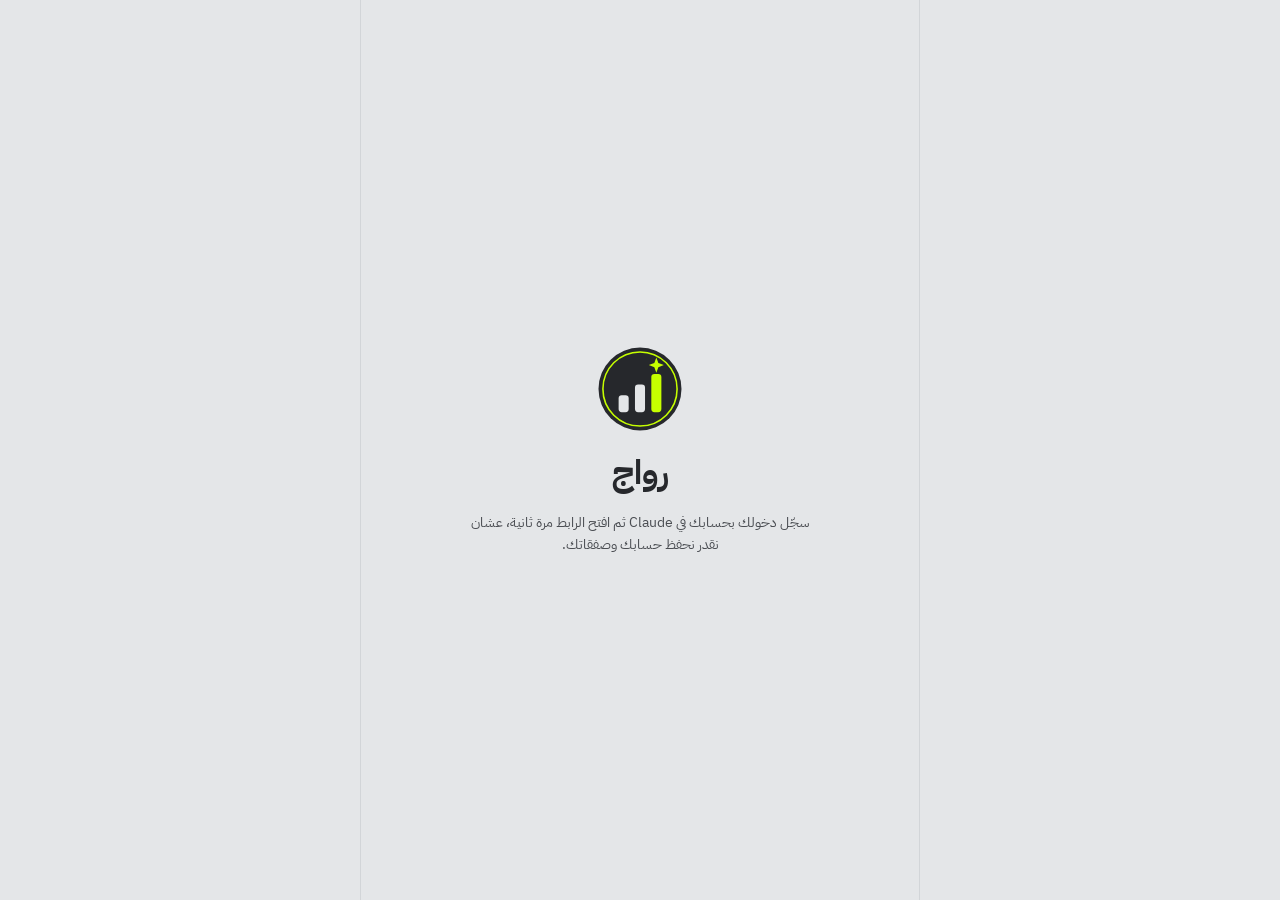
<file: web/rawaj-live.html>
<!doctype html>
<html lang="ar" dir="rtl">
<head>
<meta charset="utf-8">
<meta name="viewport" content="width=device-width, initial-scale=1, viewport-fit=cover">
<title>رواج</title>
<link rel="preconnect" href="https://fonts.googleapis.com">
<link href="https://fonts.googleapis.com/css2?family=IBM+Plex+Sans+Arabic:wght@400;500;600;700&display=swap" rel="stylesheet">
<style>
:root{
  --bg:#E4E6E8; --card:#FFFFFF; --text:#26282C; --muted:#4A4D52; --faint:#7A7E85; --border:#D2D5D8;
  --primary:#26282C; --primary2:#34373C; --soft:#C6FF0059; --on-primary:#C6FF00; --neon:#C6FF00;
  --success:#12A26B; --warning:#B07800; --danger:#D6334C; --link:#26282C;
  --shadow:0 1px 2px rgba(20,22,43,.04),0 4px 14px rgba(20,22,43,.05);
}
@media (prefers-color-scheme: dark){
  :root:not([data-theme="light"]){
    --bg:#17181B; --card:#222428; --text:#F1F2F3; --muted:#A6A9AE; --faint:#80848A; --border:#33363B;
    --primary:#C6FF00; --primary2:#B5EA00; --soft:#C6FF0026; --on-primary:#26282C;
    --success:#2BC48A; --warning:#E3A82B; --danger:#F05A70; --link:#C6FF00; --shadow:none;
  }
}
:root[data-theme="dark"]{
  --bg:#17181B; --card:#222428; --text:#F1F2F3; --muted:#A6A9AE; --faint:#80848A; --border:#33363B;
  --primary:#C6FF00; --primary2:#B5EA00; --soft:#C6FF0026; --on-primary:#26282C;
  --success:#2BC48A; --warning:#E3A82B; --danger:#F05A70; --link:#C6FF00; --shadow:none;
}
*{box-sizing:border-box;-webkit-tap-highlight-color:transparent}
html,body{margin:0;height:100%}
body{background:var(--bg);color:var(--text);font-family:"IBM Plex Sans Arabic",system-ui,sans-serif;font-size:15px}
button,input,textarea,select{font:inherit;color:inherit}
#app{max-width:560px;margin:0 auto;height:100vh;height:100dvh;display:flex;flex-direction:column;background:var(--bg);position:relative;overflow:hidden}
@media (min-width:600px){#app{border-inline:1px solid var(--border)}}
header.bar{display:flex;align-items:center;gap:8px;padding:12px 14px;background:var(--card);border-bottom:1px solid var(--border);min-height:60px}
header.bar h1{flex:1;margin:0;font-size:17px;font-weight:700;overflow:hidden;white-space:nowrap;text-overflow:ellipsis}
.ib{width:38px;height:38px;border-radius:12px;border:1px solid var(--border);background:var(--card);display:grid;place-items:center;cursor:pointer;flex-shrink:0;position:relative}
.ib svg{width:19px;height:19px}
main{flex:1;overflow-y:auto;padding:16px 14px 24px;display:flex;flex-direction:column;gap:12px}
nav.tabs{display:flex;background:var(--card);border-top:1px solid var(--border);padding:6px 4px calc(10px + env(safe-area-inset-bottom))}
nav.tabs button{flex:1;background:none;border:0;padding:6px 0 2px;color:var(--faint);font-size:11.5px;font-weight:600;display:flex;flex-direction:column;align-items:center;gap:3px;cursor:pointer;position:relative}
nav.tabs svg{width:22px;height:22px}
nav.tabs button.on{color:var(--text)}
nav.tabs button.on::before{content:"";position:absolute;top:-6px;width:30px;height:3px;border-radius:0 0 3px 3px;background:var(--neon)}
.bdg{position:absolute;top:0;inset-inline-start:calc(50% + 4px);min-width:17px;height:17px;border-radius:9px;background:var(--danger);color:#fff;font-size:10.5px;display:grid;place-items:center;padding:0 4px}
.card{background:var(--card);border:1px solid var(--border);border-radius:16px;padding:14px;display:flex;flex-direction:column;gap:8px;box-shadow:var(--shadow)}
.card.tap{cursor:pointer}
.card.tap:active{transform:scale(.985)}
.hd{display:flex;justify-content:space-between;align-items:flex-start;gap:8px}
.t{font-size:16px;font-weight:700;margin:0;line-height:1.45}
.m{color:var(--muted);font-size:13.5px;line-height:1.6;margin:0}
.s{color:var(--faint);font-size:12px}
.big{font-size:22px;font-weight:700}
.row{display:flex;justify-content:space-between;gap:10px;font-size:14px;padding:2px 0}
.row .l{color:var(--muted)} .row .v{font-weight:600;text-align:left}
.row.tot{border-top:1px dashed var(--border);padding-top:8px;margin-top:2px;font-size:15.5px}
.badge{display:inline-flex;align-items:center;gap:4px;padding:3px 10px;border-radius:99px;font-size:11.5px;font-weight:600;white-space:nowrap;background:var(--bg);color:var(--muted);border:1px solid var(--border)}
.b-ok{background:color-mix(in srgb,var(--success) 14%,transparent);color:var(--success);border-color:transparent}
.b-warn{background:color-mix(in srgb,var(--warning) 14%,transparent);color:var(--warning);border-color:transparent}
.b-bad{background:color-mix(in srgb,var(--danger) 13%,transparent);color:var(--danger);border-color:transparent}
.b-neon{background:var(--soft);color:var(--text);border-color:transparent}
.btn{width:100%;padding:13px;border-radius:13px;font-size:15.5px;font-weight:600;cursor:pointer;border:1px solid var(--primary);background:var(--primary);color:var(--on-primary);display:flex;align-items:center;justify-content:center;gap:8px}
.btn.o{background:transparent;color:var(--text);border-color:var(--border)}
.btn.d{background:transparent;color:var(--danger);border-color:var(--danger)}
.btn.sm{width:auto;white-space:nowrap;flex-shrink:0;padding:8px 14px;font-size:13.5px;border-radius:11px}
.btn[disabled]{opacity:.5;pointer-events:none}
.btns{display:flex;gap:8px}
.btns .btn{flex:1}
label.f{display:flex;flex-direction:column;gap:6px;font-size:14px;font-weight:600}
label.f small{font-weight:400;color:var(--faint);font-size:12px}
.in{width:100%;border:1px solid var(--border);border-radius:12px;padding:12px;background:var(--card);font-size:15px;outline:none}
.in:focus{border-color:var(--text);box-shadow:0 0 0 3px var(--soft)}
textarea.in{min-height:90px;resize:vertical;line-height:1.6}
.chips{display:flex;flex-wrap:wrap;gap:8px}
.chip{padding:8px 13px;border-radius:99px;border:1px solid var(--border);background:var(--card);cursor:pointer;font-size:13.5px;display:inline-flex;align-items:center;gap:6px}
.chip.on{border-color:var(--text);background:var(--soft);font-weight:600}
.chip .pl{width:20px;height:20px}
.pl{display:inline-block;width:24px;height:24px;border-radius:7px;overflow:hidden;flex-shrink:0}
.pl svg{width:100%;height:100%;display:block}
.pls{display:flex;gap:4px}
.empty{text-align:center;padding:36px 18px;color:var(--muted);display:flex;flex-direction:column;align-items:center;gap:10px}
.empty svg{width:52px;height:52px;opacity:.45}
.empty b{color:var(--text);font-size:16px}
.note{font-size:13px;color:var(--muted);background:var(--soft);border-radius:12px;padding:10px 12px;line-height:1.7}
.warn{font-size:13px;color:var(--warning);background:color-mix(in srgb,var(--warning) 12%,transparent);border-radius:12px;padding:10px 12px;line-height:1.7}
.err{font-size:13px;color:var(--danger);min-height:0}
.kpis{display:grid;grid-template-columns:1fr 1fr;gap:10px}
.kpi{background:var(--card);border:1px solid var(--border);border-radius:16px;padding:13px;display:flex;flex-direction:column;gap:2px;box-shadow:var(--shadow)}
.kpi b{font-size:20px}
.kpi.hero{grid-column:1/-1;background:var(--primary);color:var(--on-primary);border-color:var(--primary)}
.kpi.hero .s{color:inherit;opacity:.8}
.kpi.tap{cursor:pointer}
.sec{font-size:13px;font-weight:700;color:var(--muted);margin:6px 2px -2px}
.filter{display:flex;gap:6px;overflow-x:auto;scrollbar-width:none;flex-shrink:0}
.filter .chip{white-space:nowrap;padding:6px 12px;font-size:13px}
.av{width:42px;height:42px;border-radius:50%;background:var(--primary);color:var(--on-primary);display:grid;place-items:center;font-weight:700;flex-shrink:0;font-size:17px}
.av.lg{width:72px;height:72px;font-size:28px}
.who{display:flex;gap:10px;align-items:center}
.who>div{min-width:0}
.vf{display:inline-block;width:15px;height:15px;vertical-align:-2px;margin-inline-start:3px}
.track{display:flex;gap:4px}
.track i{flex:1;height:5px;border-radius:3px;background:var(--border)}
.track i.on{background:var(--success)}
.track i.cur{background:var(--text)}
.tl{display:flex;flex-direction:column}
.tl div{display:flex;gap:10px;justify-content:space-between;padding:8px 0;border-bottom:1px solid var(--border);font-size:13.5px}
.tl div:last-child{border-bottom:0}
.tl span.s{white-space:nowrap}
.msgs{display:flex;flex-direction:column;gap:6px}
.msg{max-width:80%;padding:8px 12px;border-radius:14px;font-size:14.5px;line-height:1.55;word-wrap:break-word}
.msg.me{align-self:flex-start;background:color-mix(in srgb,var(--neon) 30%,var(--card));border-bottom-right-radius:4px}
.msg.them{align-self:flex-end;background:var(--card);border:1px solid var(--border);border-bottom-left-radius:4px}
.msg .s{display:block;font-size:10.5px;margin-top:2px}
.msg.sys{align-self:center;background:transparent;color:var(--faint);font-size:12px;text-align:center}
.comp{display:flex;gap:8px;align-items:flex-end}
.comp textarea{flex:1;min-height:44px;max-height:120px;border-radius:22px;padding:11px 16px;resize:none}
.send{width:44px;height:44px;border-radius:50%;border:0;background:var(--primary);color:var(--on-primary);display:grid;place-items:center;cursor:pointer;flex-shrink:0}
.send svg{width:19px;height:19px}
.sheet-wrap{position:absolute;inset:0;background:rgba(10,11,16,.5);display:flex;align-items:flex-end;z-index:30}
.sheet{background:var(--card);width:100%;border-radius:22px 22px 0 0;padding:18px 16px calc(20px + env(safe-area-inset-bottom));display:flex;flex-direction:column;gap:12px;max-height:90%;overflow-y:auto}
.toast{position:absolute;bottom:90px;left:50%;transform:translateX(-50%);background:var(--text);color:var(--bg);padding:10px 16px;border-radius:12px;font-size:14px;z-index:40;max-width:90%;text-align:center}
.splash{flex:1;display:grid;place-items:center;align-content:center;gap:14px;text-align:center}
.splash h2{margin:0;font-size:34px}
.onb{flex:1;display:flex;flex-direction:column;padding:28px 22px calc(22px + env(safe-area-inset-bottom));gap:18px;overflow-y:auto}
.onb .ill{flex:1;display:grid;place-items:center;align-content:center;gap:18px;text-align:center;min-height:300px}
.onb h2{margin:0;font-size:24px;line-height:1.4}
.onb p{margin:0;color:var(--muted);line-height:1.8;font-size:15.5px;max-width:380px}
.dots{display:flex;gap:6px;justify-content:center}
.dots i{width:8px;height:8px;border-radius:4px;background:var(--border)}
.dots i.on{width:22px;background:var(--text)}
.bigic{width:110px;height:110px;border-radius:32px;background:var(--card);border:1px solid var(--border);display:grid;place-items:center}
.bigic svg{width:54px;height:54px}
.role{display:flex;gap:14px;align-items:center;padding:16px;border:1.5px solid var(--border);border-radius:16px;background:var(--card);cursor:pointer;text-align:right;width:100%}
.role.on{border-color:var(--text);background:var(--soft)}
.role .ic{width:48px;height:48px;border-radius:14px;background:var(--bg);display:grid;place-items:center;flex-shrink:0}
.role .ic svg{width:26px;height:26px}
.check{display:flex;gap:10px;align-items:flex-start;font-size:13.5px;line-height:1.7;cursor:pointer}
.check input{width:20px;height:20px;margin-top:3px;accent-color:#26282C;flex-shrink:0}
a{color:var(--link)}
.lnk{background:none;border:0;padding:0;color:var(--link);text-decoration:underline;cursor:pointer;font-size:13.5px}
.split{display:flex;gap:8px}
.split>*{flex:1;min-width:0}
.cd{font-variant-numeric:tabular-nums}
</style>
</head>
<body>
<div id="app"></div>
<script>
'use strict';
/* ============ الإعدادات المعتمدة ============ */
const BRAND_FEE = 0.05, CREATOR_FEE = 0.10, MIN_FEE = 25, FIRST_DEAL_OFF = 0.5, VAT = 0.15, AUTO_RELEASE_H = 72;
const MIN_BUDGET = 100, MIN_WITHDRAW = 50;
const PLATFORMS = { snapchat:'سناب شات', instagram:'انستقرام', tiktok:'تيك توك' };
const NICHES = ['أزياء','تجميل','مطاعم وكافيهات','تقنية','سفر وسياحة','صحة ورياضة','عائلة وأطفال','سيارات','عقار','ألعاب','تعليم','أخرى'];
const FOLLOWERS = ['أقل من 10 آلاف','10–50 ألف','50–100 ألف','100–500 ألف','500 ألف – مليون','أكثر من مليون'];
const CONTENT = ['سناب ستوري','ريلز','فيديو تيك توك','بوست','زيارة وتغطية','بث مباشر'];
const CITIES = ['الرياض','جدة','مكة','المدينة','الدمام','الخبر','أبها','تبوك','القصيم','أخرى'];

/* ============ أدوات ============ */
const r2 = n => Math.round(n * 100) / 100;
const esc = s => String(s ?? '').replace(/[&<>"']/g, c => ({'&':'&amp;','<':'&lt;','>':'&gt;','"':'&quot;',"'":'&#39;'}[c]));
const sar = n => (Number(n) || 0).toLocaleString('en-US', { maximumFractionDigits:2 }) + ' ر.س';
const ago = t => { const d = (Date.now() - t) / 6e4; if (d < 1) return 'الآن'; if (d < 60) return `قبل ${Math.floor(d)} د`; if (d < 1440) return `قبل ${Math.floor(d/60)} س`; return new Date(t).toLocaleDateString('ar-SA-u-ca-gregory-nu-latn', { day:'numeric', month:'short' }); };
const dt = t => new Date(t).toLocaleString('ar-SA-u-ca-gregory-nu-latn', { day:'numeric', month:'short', hour:'numeric', minute:'2-digit' });
const initial = s => (String(s || '؟').trim()[0] || '؟');
function brandFees(price, first){ const full = r2(price * BRAND_FEE); const fee = first ? r2(full * (1 - FIRST_DEAL_OFF)) : full; const vat = r2(fee * VAT); return { full, fee, vat, total:r2(price + fee + vat) }; }
function creatorCut(price, brandFee){ let c = r2(price * CREATOR_FEE); if (price > 0 && c + brandFee < MIN_FEE) c = Math.min(price, r2(MIN_FEE - brandFee)); return { commission:c, payout:r2(price - c) }; }
function mask(text){
  let hit = false;
  const out = String(text)
    .replace(/[\w.+-]+@[\w-]+\.[\w.]+/g, () => (hit = true, '•••'))
    .replace(/(https?:\/\/)?(wa\.me|t\.me|api\.whatsapp\.com|chat\.whatsapp\.com)\/\S*/gi, () => (hit = true, '•••'))
    .replace(/(\+|00)?[\d٠-٩][\d٠-٩\s-]{7,}[\d٠-٩]/g, () => (hit = true, '•••'));
  return { out, hit };
}

/* ============ أيقونات ============ */
const I = {
  home:'<svg viewBox="0 0 24 24" fill="none" stroke="currentColor" stroke-width="1.8" stroke-linecap="round" stroke-linejoin="round"><path d="M3 10.5 12 3l9 7.5V20a1 1 0 0 1-1 1h-5v-6h-6v6H4a1 1 0 0 1-1-1z"/></svg>',
  search:'<svg viewBox="0 0 24 24" fill="none" stroke="currentColor" stroke-width="1.8" stroke-linecap="round"><circle cx="11" cy="11" r="7"/><path d="m20 20-3.5-3.5"/></svg>',
  deals:'<svg viewBox="0 0 24 24" fill="none" stroke="currentColor" stroke-width="1.8" stroke-linecap="round" stroke-linejoin="round"><path d="M4 6h16M4 12h16M4 18h10"/></svg>',
  wallet:'<svg viewBox="0 0 24 24" fill="none" stroke="currentColor" stroke-width="1.8" stroke-linecap="round" stroke-linejoin="round"><rect x="3" y="6" width="18" height="14" rx="3"/><path d="M3 10h18M16 15h2"/><path d="M6 6V5a2 2 0 0 1 2-2h9"/></svg>',
  user:'<svg viewBox="0 0 24 24" fill="none" stroke="currentColor" stroke-width="1.8" stroke-linecap="round"><circle cx="12" cy="8" r="4"/><path d="M4 21c1.5-4 4.5-6 8-6s6.5 2 8 6"/></svg>',
  chart:'<svg viewBox="0 0 24 24" fill="none" stroke="currentColor" stroke-width="1.8" stroke-linecap="round"><path d="M4 20V10M10 20V4M16 20v-7M22 20H2"/></svg>',
  users:'<svg viewBox="0 0 24 24" fill="none" stroke="currentColor" stroke-width="1.8" stroke-linecap="round"><circle cx="9" cy="8" r="3.5"/><path d="M2.5 20c1-3.5 3.6-5 6.5-5s5.5 1.5 6.5 5"/><circle cx="17" cy="9" r="2.5"/><path d="M17 14c2.3 0 4 1.3 4.6 4"/></svg>',
  bank:'<svg viewBox="0 0 24 24" fill="none" stroke="currentColor" stroke-width="1.8" stroke-linecap="round" stroke-linejoin="round"><path d="M3 9 12 4l9 5M5 10v8M10 10v8M14 10v8M19 10v8M3 20h18"/></svg>',
  plus:'<svg viewBox="0 0 24 24" fill="none" stroke="currentColor" stroke-width="2" stroke-linecap="round"><path d="M12 5v14M5 12h14"/></svg>',
  back:'<svg viewBox="0 0 24 24" fill="none" stroke="currentColor" stroke-width="2" stroke-linecap="round" stroke-linejoin="round"><path d="m9 6 6 6-6 6"/></svg>',
  send:'<svg viewBox="0 0 24 24" fill="currentColor"><path d="M20 4 3 11l6 2.5L11.5 20z" transform="scale(-1 1) translate(-23 0)"/></svg>',
  shield:'<svg viewBox="0 0 24 24" fill="none" stroke="currentColor" stroke-width="1.8" stroke-linecap="round" stroke-linejoin="round"><path d="M12 3 4 6v6c0 4.5 3.4 8 8 9 4.6-1 8-4.5 8-9V6z"/><path d="m8.5 12 2.5 2.5 4.5-5"/></svg>',
  store:'<svg viewBox="0 0 24 24" fill="none" stroke="currentColor" stroke-width="1.8" stroke-linecap="round" stroke-linejoin="round"><path d="M4 9h16l-1.5-5h-13zM5 9v11h14V9M9 20v-6h6v6"/></svg>',
  mic:'<svg viewBox="0 0 24 24" fill="none" stroke="currentColor" stroke-width="1.8" stroke-linecap="round" stroke-linejoin="round"><rect x="3" y="5" width="13" height="14" rx="3"/><path d="m16 10 5-3v10l-5-3"/></svg>',
  inbox:'<svg viewBox="0 0 24 24" fill="none" stroke="currentColor" stroke-width="1.5" stroke-linecap="round" stroke-linejoin="round"><path d="M3 13h5l1.5 3h5L16 13h5"/><path d="M5 5h14l2 8v6H3v-6z"/></svg>',
  coins:'<svg viewBox="0 0 24 24" fill="none" stroke="currentColor" stroke-width="1.8" stroke-linecap="round"><ellipse cx="12" cy="6" rx="7" ry="3"/><path d="M5 6v6c0 1.7 3.1 3 7 3s7-1.3 7-3V6M5 12v6c0 1.7 3.1 3 7 3s7-1.3 7-3v-6"/></svg>',
  admin:'<svg viewBox="0 0 24 24" fill="none" stroke="currentColor" stroke-width="1.8" stroke-linecap="round" stroke-linejoin="round"><path d="M12 3 4 6v6c0 4.5 3.4 8 8 9 4.6-1 8-4.5 8-9V6z"/><circle cx="12" cy="11" r="2.5"/><path d="M8 17c.8-1.6 2.2-2.5 4-2.5s3.2.9 4 2.5"/></svg>',
};
const VF = '<svg class="vf" viewBox="0 0 24 24"><circle cx="12" cy="12" r="11" fill="#12A26B"/><path d="m7 12.5 3.2 3L17 9" fill="none" stroke="#fff" stroke-width="2.4" stroke-linecap="round" stroke-linejoin="round"/></svg>';
const GHOST = 'M12 3.6c-2.6 0-4.5 2-4.5 4.6v2.1c-.5.1-1 .1-1.3.3-.3.2 0 .6.4.8l.9.4c-.5 1.4-1.6 2.7-3 3.2-.3.1-.3.5 0 .6.6.3 1.3.4 1.9.6.2.4.1 1 .5 1.1.6.1 1.3-.2 2 0 .9.3 1.7 1.3 3.1 1.3s2.2-1 3.1-1.3c.7-.2 1.4.1 2 0 .4-.1.3-.7.5-1.1.6-.2 1.3-.3 1.9-.6.3-.1.3-.5 0-.6-1.4-.5-2.5-1.8-3-3.2l.9-.4c.4-.2.7-.6.4-.8-.3-.2-.8-.2-1.3-.3V8.2c0-2.6-1.9-4.6-4.5-4.6z';
const NOTE = 'M13 5h2.4c.3 1.7 1.5 2.9 3.2 3.1v2.4c-1.2 0-2.3-.4-3.2-1v5.3a4.2 4.2 0 1 1-4.2-4.2v2.4a1.8 1.8 0 1 0 1.8 1.8z';
let igN = 0;
const PL = {
  snapchat:() => `<svg viewBox="0 0 24 24"><rect width="24" height="24" rx="6" fill="#FFFC00"/><path d="${GHOST}" fill="#fff" stroke="#111" stroke-width="1"/></svg>`,
  instagram:() => { const id = 'ig' + (++igN); return `<svg viewBox="0 0 24 24"><defs><radialGradient id="${id}" cx="28%" cy="105%" r="140%"><stop offset="0" stop-color="#FDF497"/><stop offset=".08" stop-color="#FDF497"/><stop offset=".45" stop-color="#FD5949"/><stop offset=".62" stop-color="#D6249F"/><stop offset=".92" stop-color="#285AEB"/></radialGradient></defs><rect width="24" height="24" rx="6" fill="url(#${id})"/><rect x="5" y="5" width="14" height="14" rx="4.2" fill="none" stroke="#fff" stroke-width="1.8"/><circle cx="12" cy="12" r="3.3" fill="none" stroke="#fff" stroke-width="1.8"/><circle cx="16.3" cy="7.7" r="1.05" fill="#fff"/></svg>`; },
  tiktok:() => `<svg viewBox="0 0 24 24"><rect width="24" height="24" rx="6" fill="#000"/><path d="${NOTE}" fill="#25F4EE" transform="translate(-.8 -.6)"/><path d="${NOTE}" fill="#FE2C55" transform="translate(.8 .6)"/><path d="${NOTE}" fill="#fff"/></svg>`,
};
const pl = (k, title = true) => PL[k] ? `<span class="pl"${title ? ` title="${PLATFORMS[k]}"` : ''}>${PL[k]()}</span>` : '';
const LOGO = (s = 96) => `<svg width="${s}" height="${s}" viewBox="0 0 140 140" role="img" aria-label="شعار رواج"><circle cx="70" cy="70" r="66" fill="#26282C"/><circle cx="70" cy="70" r="59" fill="none" stroke="#C6FF00" stroke-width="2.5"/><rect x="36" y="80" width="16" height="27" rx="5" fill="#E4E6E8"/><rect x="62" y="63" width="16" height="44" rx="5" fill="#E4E6E8"/><rect x="88" y="46" width="16" height="61" rx="5" fill="#C6FF00"/><path d="M96 20 L99.2 28.8 L108 32 L99.2 35.2 L96 44 L92.8 35.2 L84 32 L92.8 28.8 Z" fill="#C6FF00"/></svg>`;

/* ============ الحالة ============ */
const S = {
  phase:'boot', db:null, user:null, uid:null, isOwner:false, canWrite:null, readOnly:false,
  profiles:{}, verif:{}, offers:[], deals:[], payouts:{}, msgs:[], msgsDeal:null,
  loaded:{ profiles:false, offers:false, deals:false, verif:false },
  mode:null, tab:'home', stack:[], onbStep:0, form:{}, sheet:null, toast:null, busy:false,
};
const LS = { get(k){ try { return localStorage.getItem('rawaj.' + k); } catch { return null; } }, set(k, v){ try { localStorage.setItem('rawaj.' + k, v); } catch {} } };
const me = () => S.profiles[S.uid];
const view = () => S.stack[S.stack.length - 1] || { v:S.tab };
const nameOf = (uid, as) => { const p = S.profiles[uid]; return (p && p[as] && p[as].name) || (as === 'brand' ? 'براند' : 'مسوق'); };
const vstatus = uid => { const v = S.verif[uid]; if (!v || !v.status) return 'pending'; if (v.status === 'rejected' && (S.profiles[uid]?.updatedAt || 0) > (v.at || 0)) return 'pending'; return v.status; };
const isVerified = uid => vstatus(uid) === 'verified';
const isSuspended = uid => vstatus(uid) === 'suspended';
const offerOf = id => S.offers.find(o => o.id === id);
const dealOf = id => S.deals.find(d => d.id === id);
const myDeals = () => S.deals.filter(d => S.mode === 'brand' ? d.brandId === S.uid : d.mktId === S.uid).sort((a, b) => b.updatedAt - a.updatedAt);
const myRoleIn = d => S.mode === 'admin' ? 'admin' : (S.mode === 'brand' && d.brandId === S.uid ? 'brand' : (S.mode === 'mkt' && d.mktId === S.uid ? 'mkt' : null));

const STATUS = {
  proposed:{ t:'تفاوض', c:'b-warn' }, agreed:{ t:'بانتظار الدفع', c:'b-warn' }, funded:{ t:'قيد التنفيذ', c:'b-neon' },
  delivered:{ t:'بانتظار الاعتماد', c:'b-neon' }, completed:{ t:'مكتملة', c:'b-ok' }, disputed:{ t:'نزاع', c:'b-bad' },
  rejected:{ t:'مرفوضة', c:'' }, cancelled:{ t:'ملغاة', c:'' }, refunded:{ t:'مستردة', c:'b-bad' },
};
const ACTIVE = ['proposed','agreed','funded','delivered','disputed'];
const stBadge = s => `<span class="badge ${STATUS[s]?.c || ''}">${STATUS[s]?.t || s}</span>`;
const vBadge = uid => { const s = vstatus(uid); return s === 'verified' ? '<span class="badge b-ok">موثّق</span>' : s === 'rejected' ? '<span class="badge b-bad">التوثيق مرفوض</span>' : s === 'suspended' ? '<span class="badge b-bad">موقوف</span>' : '<span class="badge b-warn">قيد التوثيق</span>'; };

function needsMe(d){
  if (S.mode === 'brand' && d.brandId === S.uid) return (d.status === 'proposed' && d.turn === 'brand') || d.status === 'agreed' || d.status === 'delivered';
  if (S.mode === 'mkt' && d.mktId === S.uid) return (d.status === 'proposed' && d.turn === 'mkt') || d.status === 'funded';
  return false;
}
const isFirstDealFor = brandId => !S.deals.some(d => d.brandId === brandId && d.fundedAt);

/* ============ التشغيل ============ */
async function boot(){
  render();
  const t0 = Date.now();
  let db = null, user = null;
  try { [db, user] = await Promise.all([claude.use('db'), claude.use('user')]); } catch {}
  await new Promise(r => setTimeout(r, Math.max(0, 900 - (Date.now() - t0))));
  if (!db || !user){ S.phase = 'nodb'; return render(); }
  S.db = db; S.user = user;
  try { S.uid = await user.id(); } catch {}
  if (!S.uid){ S.phase = 'nodb'; return render(); }
  S.isOwner = await user.isOwner().catch(() => false);
  S.canWrite = await user.can('data.write').catch(() => null);
  if (S.canWrite === false && !S.isOwner){ S.phase = 'readonly'; return render(); }
  subscribe();
  S.phase = 'loading'; render();
}
function subscribe(){
  const err = e => toast('تعذر الاتصال: ' + (e && e.message || ''));
  S.db.collection('profiles').onSnapshot(q => { S.profiles = {}; q.docs.forEach(d => S.profiles[d.id] = d.data()); S.loaded.profiles = true; ready(); }, err);
  S.db.collection('verif').onSnapshot(q => { S.verif = {}; q.docs.forEach(d => S.verif[d.id] = d.data()); S.loaded.verif = true; ready(); }, () => { S.loaded.verif = true; ready(); });
  S.db.collection('offers').onSnapshot(q => { S.offers = q.docs.map(d => ({ id:d.id, ...d.data() })); S.loaded.offers = true; ready(); }, err);
  S.db.collection('deals').onSnapshot(q => { S.deals = q.docs.map(d => ({ id:d.id, ...d.data() })); S.loaded.deals = true; ready(); autoRelease(); }, err);
  if (S.isOwner) S.db.collection('payouts').onSnapshot(q => { S.payouts = {}; q.docs.forEach(d => S.payouts[d.id] = d.data()); render(); }, () => {});
  else S.db.doc('payouts/' + S.uid).onSnapshot(s => { S.payouts = s.exists ? { [S.uid]:s.data() } : {}; render(); }, () => {});
  setInterval(() => { autoRelease(); if (view().v === 'deal') render(); }, 30000);
}
function ready(){
  if (S.phase === 'loading' && S.loaded.profiles && S.loaded.offers && S.loaded.deals && S.loaded.verif){
    const p = me();
    if (S.isOwner){ S.mode = LS.get('mode') || 'admin'; if (S.mode !== 'admin' && !(p && p[S.mode])) S.mode = 'admin'; S.phase = 'app'; S.tab = defaultTab(); }
    else if (p && p.role){ S.mode = p.role; S.phase = 'app'; S.tab = defaultTab(); }
    else { S.phase = 'onboard'; S.onbStep = 0; }
  }
  render();
}
const defaultTab = () => S.mode === 'admin' ? 'dash' : S.mode === 'brand' ? 'home' : 'explore';

/* ============ الكتابة ============ */
async function guard(fn, okMsg){
  if (S.busy) return; S.busy = true; render();
  try { await fn(); if (okMsg) toast(okMsg); }
  catch (e){ console.error(e); toast(e && e.code === 'invalid_argument' ? 'ما عندك صلاحية تعديل في هذا الرابط' : 'صار خطأ، حاول مرة ثانية'); }
  finally { S.busy = false; render(); }
}
const logEntry = (a, extra = {}) => ({ t:Date.now(), by:S.uid, as:S.mode, a, ...extra });
async function updDeal(d, patch, a, extra){
  const log = (d.log || []).concat(logEntry(a, extra));
  await S.db.doc('deals/' + d.id).update({ ...patch, log, updatedAt:Date.now() });
}
async function sysMsg(dealId, text){ await S.db.collection('deals/' + dealId + '/msgs').add({ by:'sys', text, t:Date.now() }); }
const releasing = new Set();
async function autoRelease(){
  const now = Date.now();
  for (const d of S.deals){
    if (d.status !== 'delivered' || !d.deliveredAt || releasing.has(d.id)) continue;
    if (now < d.deliveredAt + AUTO_RELEASE_H * 36e5) continue;
    if (!(S.isOwner || d.brandId === S.uid || d.mktId === S.uid)) continue;
    releasing.add(d.id);
    const cut = creatorCut(d.price, d.brandFee || 0);
    try {
      await S.db.doc('deals/' + d.id).update({ status:'completed', completedAt:now, commission:cut.commission, payout:cut.payout, autoReleased:true, updatedAt:now, log:(d.log || []).concat({ t:now, by:'sys', a:'تحرير تلقائي بعد 72 ساعة من التسليم' }) });
      await sysMsg(d.id, 'تحرر المبلغ تلقائياً بعد مرور 72 ساعة على التسليم.');
    } catch {}
  }
}

/* ============ التنقل ============ */
let lastKey = '';
function go(v, p = {}){ S.stack.push({ v, ...p }); openMsgs(); render(); document.querySelector('main')?.scrollTo(0, 0); }
function back(){ S.stack.pop(); openMsgs(); render(); }
function setTab(t){ S.tab = t; S.stack = []; openMsgs(); render(); }
let unsubMsgs = null;
function openMsgs(){
  const v = view();
  const id = v.v === 'deal' ? v.id : null;
  if (id === S.msgsDeal) return;
  if (unsubMsgs){ unsubMsgs(); unsubMsgs = null; }
  S.msgsDeal = id; S.msgs = [];
  if (id) unsubMsgs = S.db.collection('deals/' + id + '/msgs').orderBy('t').onSnapshot(q => { S.msgs = q.docs.map(d => ({ id:d.id, ...d.data() })); render(); const m = document.getElementById('msgs'); if (m) m.scrollIntoView({ block:'end' }); }, () => {});
}
let toastT;
function toast(t){ S.toast = t; clearTimeout(toastT); toastT = setTimeout(() => { S.toast = null; render(); }, 2600); render(); }

/* ============ الرسم ============ */
function render(){
  const app = document.getElementById('app');
  const key = S.phase + '|' + S.mode + '|' + S.tab + '|' + JSON.stringify(view()) + '|' + (S.sheet && S.sheet.k);
  const keep = {}; let focus = null, scroll = 0;
  if (key === lastKey){
    app.querySelectorAll('input[id],textarea[id],select[id]').forEach(el => keep[el.id] = el.type === 'checkbox' ? el.checked : el.value);
    focus = document.activeElement && document.activeElement.id;
    scroll = app.querySelector('main')?.scrollTop || 0;
  }
  igN = 0;
  app.innerHTML = screen() + (S.sheet ? `<div class="sheet-wrap" data-a="closeSheet"><div class="sheet" data-stop>${sheet()}</div></div>` : '') + (S.toast ? `<div class="toast">${esc(S.toast)}</div>` : '');
  if (key === lastKey){
    for (const [id, v] of Object.entries(keep)){ const el = document.getElementById(id); if (el){ if (el.type === 'checkbox') el.checked = v; else el.value = v; } }
    if (focus){ const el = document.getElementById(focus); if (el){ el.focus(); try { const n = el.value.length; el.setSelectionRange(n, n); } catch {} } }
    const m = app.querySelector('main'); if (m) m.scrollTop = scroll;
  }
  lastKey = key;
}
function screen(){
  switch (S.phase){
    case 'boot': case 'loading': return `<div class="splash">${LOGO(104)}<h2>رواج</h2><p class="m">${S.phase === 'loading' ? 'جاري التحميل…' : ''}</p></div>`;
    case 'nodb': return `<div class="splash" style="padding:24px">${LOGO(88)}<h2>رواج</h2><p class="m" style="max-width:340px">سجّل دخولك بحسابك في Claude ثم افتح الرابط مرة ثانية، عشان نقدر نحفظ حسابك وصفقاتك.</p></div>`;
    case 'readonly': return `<div class="splash" style="padding:24px">${LOGO(88)}<h2>رواج</h2><p class="m" style="max-width:360px">رابطك الحالي للمشاهدة فقط، فما تقدر تسجل أو تنشر.<br>اطلب من إدارة رواج دعوتك بإيميلك عشان تقدر تستخدم التطبيق.</p></div>`;
    case 'onboard': return onboard();
    case 'app': return isSuspended(S.uid) && !S.isOwner ? `<div class="splash" style="padding:24px">${LOGO(80)}<h2>الحساب موقوف</h2><p class="m">تم إيقاف حسابك من إدارة رواج. تواصل مع الدعم.</p></div>` : appShell();
  }
  return '';
}

/* ---------- الترحيب والتسجيل ---------- */
const SLIDES = [
  { ic:LOGO(110), h:'أهلاً بك في رواج', p:'المكان اللي يجمع البراندات بالمسوقين وصناع المحتوى على سناب شات وانستقرام وتيك توك.' },
  { ic:`<div class="bigic">${I.shield}</div>`, h:'فلوسك محفوظة بالضمان', p:'مبلغ الحملة ينحجز عند رواج أول ما يتم الاتفاق، وما يتحرر للمسوق إلا بعد التنفيذ والاعتماد، أو تلقائياً بعد 72 ساعة من التسليم بدون اعتراض.' },
  { ic:`<div class="bigic">${I.coins}</div>`, h:'رسوم واضحة للجميع', p:'5٪ على البراند و10٪ على المسوق، نفس النسبة للكل. أول صفقة للبراند برسوم مخفضة للنصف.' },
];
function onboard(){
  const st = S.onbStep;
  if (st < SLIDES.length){
    const s = SLIDES[st];
    return `<div class="onb"><div style="display:flex;justify-content:flex-end"><button class="lnk" data-a="onbSkip">تخطي</button></div>
      <div class="ill">${s.ic}<h2>${s.h}</h2><p>${s.p}</p></div>
      <div class="dots">${SLIDES.map((_, i) => `<i class="${i === st ? 'on' : ''}"></i>`).join('')}</div>
      <button class="btn" data-a="onbNext">${st === SLIDES.length - 1 ? 'ابدأ' : 'التالي'}</button></div>`;
  }
  if (st === SLIDES.length){
    const r = S.form.role;
    return `<div class="onb"><div><h2>وش تبي تسوي في رواج؟</h2><p>اختر نوع حسابك. تقدر تكمل بياناتك بالخطوة الجاية.</p></div>
      <div class="stack" style="display:flex;flex-direction:column;gap:10px">
        <button class="role ${r === 'brand' ? 'on' : ''}" data-a="pickRole" data-v="brand"><span class="ic">${I.store}</span><span><b>براند أو متجر</b><br><span class="m">أنشر حملات وأتعامل مع مسوقين</span></span></button>
        <button class="role ${r === 'mkt' ? 'on' : ''}" data-a="pickRole" data-v="mkt"><span class="ic">${I.mic}</span><span><b>مسوق أو صانع محتوى</b><br><span class="m">أستقبل عروض وأنفذ حملات بمقابل</span></span></button>
        ${S.isOwner ? `<button class="role" data-a="enterAdmin"><span class="ic">${I.admin}</span><span><b>لوحة المدير</b><br><span class="m">لأنك مالكة المنصة</span></span></button>` : ''}
      </div><div style="flex:1"></div>
      <button class="btn" data-a="onbRole" ${r ? '' : 'disabled'}>متابعة</button></div>`;
  }
  return `<div class="onb" style="padding:0"><header class="bar"><button class="ib" data-a="onbBack">${I.back}</button><h1>${S.form.role === 'brand' ? 'بيانات البراند' : 'بيانات المسوق'}</h1></header><main>${profileForm(S.form.role, null)}</main></div>`;
}
function profileForm(role, existing){
  const F = S.form; const e = existing || {};
  if (!F.init){ F.init = true; F.niche = e.niche || ''; F.followers = e.followers || ''; F.city = e.city || ''; }
  const nicheChips = NICHES.map(n => `<button class="chip ${F.niche === n ? 'on' : ''}" data-a="fset" data-k="niche" data-v="${n}">${n}</button>`).join('');
  const cityChips = CITIES.map(n => `<button class="chip ${F.city === n ? 'on' : ''}" data-a="fset" data-k="city" data-v="${n}">${n}</button>`).join('');
  const common = `<label class="f">المدينة</label><div class="chips">${cityChips}</div>
    <label class="f">نبذة <small>(اختياري)</small><textarea class="in" id="p_bio" maxlength="400">${esc(e.bio || '')}</textarea></label>`;
  const terms = existing ? '' : `<label class="check"><input type="checkbox" id="p_terms"><span>أوافق على شروط رواج: الدفع والتواصل يكون داخل التطبيق فقط، ورسوم المنصة 5٪ على البراند و10٪ على المسوق من كل صفقة.</span></label>`;
  if (role === 'brand') return `<div class="card">
    <label class="f">اسم البراند أو المتجر<input class="in" id="p_name" maxlength="60" value="${esc(e.name || '')}" autocomplete="organization"></label>
    <label class="f">رقم السجل التجاري <small>10 أرقام، نراجعه يدوياً قبل أول دفعة</small><input class="in" id="p_cr" inputmode="numeric" maxlength="10" value="${esc(e.cr || '')}" dir="ltr"></label>
    <label class="f">المجال</label><div class="chips">${nicheChips}</div>
    ${common}${terms}<div class="err" id="p_err"></div>
    <button class="btn" data-a="saveProfile" data-v="brand" ${S.busy ? 'disabled' : ''}>${existing ? 'حفظ التعديلات' : 'إنشاء الحساب'}</button></div>`;
  const h = e.handles || {};
  return `<div class="card">
    <label class="f">الاسم الظاهر<input class="in" id="p_name" maxlength="60" value="${esc(e.name || '')}"></label>
    <label class="f">حساباتك <small>اكتب اسم المستخدم لكل منصة تستخدمها (واحدة على الأقل)</small></label>
    ${Object.keys(PLATFORMS).map(k => `<div class="who">${pl(k)}<input class="in" id="p_h_${k}" placeholder="${PLATFORMS[k]}" dir="ltr" maxlength="40" value="${esc(h[k] || '')}"></div>`).join('')}
    <label class="f">عدد المتابعين في أكبر حساب</label><div class="chips">${FOLLOWERS.map(n => `<button class="chip ${F.followers === n ? 'on' : ''}" data-a="fset" data-k="followers" data-v="${n}">${n}</button>`).join('')}</div>
    <label class="f">رقم رخصة موثوق <small>مطلوبة للإعلان المدفوع، نراجعها يدوياً</small><input class="in" id="p_lic" maxlength="20" value="${esc(e.license || '')}" dir="ltr"></label>
    <label class="f">مجال المحتوى</label><div class="chips">${nicheChips}</div>
    ${common}${terms}<div class="err" id="p_err"></div>
    <button class="btn" data-a="saveProfile" data-v="mkt" ${S.busy ? 'disabled' : ''}>${existing ? 'حفظ التعديلات' : 'إنشاء الحساب'}</button></div>`;
}

/* ---------- الهيكل ---------- */
const TABS = {
  brand:[['home','الرئيسية',I.home],['deals','الصفقات',I.deals],['wallet','المحفظة',I.wallet],['me','حسابي',I.user]],
  mkt:[['explore','اكتشف',I.search],['deals','صفقاتي',I.deals],['wallet','المحفظة',I.wallet],['me','حسابي',I.user]],
  admin:[['dash','اللوحة',I.chart],['users','المستخدمون',I.users],['adeals','الصفقات',I.deals],['payouts','التحويلات',I.bank],['me','حسابي',I.user]],
};
function tabBadge(t){
  if (t === 'deals') return myDeals().filter(needsMe).length;
  if (t === 'users') return Object.keys(S.profiles).filter(u => vstatus(u) === 'pending').length;
  if (t === 'adeals') return S.deals.filter(d => d.status === 'disputed').length;
  if (t === 'payouts') return pendingPayouts().length;
  return 0;
}
function appShell(){
  const v = view(); const sub = S.stack.length > 0;
  const [title, body, action] = page(v);
  return `<header class="bar">${sub ? `<button class="ib" data-a="back" aria-label="رجوع">${I.back}</button>` : `<span style="display:flex">${LOGO(34)}</span>`}<h1>${title}</h1>${action || ''}</header>
    <main>${body}</main>
    ${sub ? '' : `<nav class="tabs">${TABS[S.mode].map(([k, l, ic]) => { const n = tabBadge(k); return `<button class="${S.tab === k ? 'on' : ''}" data-a="tab" data-v="${k}">${ic}<span>${l}</span>${n ? `<i class="bdg">${n}</i>` : ''}</button>`; }).join('')}</nav>`}`;
}
function page(v){
  switch (v.v){
    case 'home': return brandHome();
    case 'explore': return explore();
    case 'deals': return dealsList();
    case 'wallet': return S.mode === 'brand' ? brandWallet() : mktWallet();
    case 'me': return mePage();
    case 'newOffer': return newOffer();
    case 'offer': return offerPage(v.id);
    case 'deal': return dealPage(v.id);
    case 'editProfile': return ['تعديل الملف', profileForm(v.role, me()?.[v.role])];
    case 'dash': return adminDash();
    case 'users': return adminUsers();
    case 'auser': return adminUser(v.id);
    case 'adeals': return adminDeals();
    case 'payouts': return adminPayouts();
    case 'profile': return publicProfile(v.id, v.as);
  }
  return ['رواج', ''];
}
const empty = (ic, h, p, btn = '') => `<div class="empty">${ic}<b>${h}</b><span>${p}</span>${btn}</div>`;

/* ---------- البراند ---------- */
function brandHome(){
  const mine = S.offers.filter(o => o.brandId === S.uid).sort((a, b) => b.createdAt - a.createdAt);
  const act = myDeals().filter(needsMe);
  const p = me()?.brand || {};
  let h = `<div class="card"><div class="who"><div class="av">${esc(initial(p.name))}</div><div><b>أهلاً ${esc(p.name)}</b><div class="s">${isVerified(S.uid) ? 'حسابك موثّق' : 'سجلك التجاري قيد المراجعة'}</div></div></div></div>`;
  if (act.length) h += `<div class="sec">يحتاج إجراء منك</div>` + act.map(dealCard).join('');
  h += `<div class="hd" style="align-items:center"><div class="sec">حملاتي</div><button class="btn sm" data-a="go" data-v="newOffer">${I.plus} حملة جديدة</button></div>`;
  h += mine.length ? mine.map(offerCardBrand).join('') : empty(I.inbox, 'ما عندك حملات للحين', 'أنشر أول حملة وخل المسوقين يقدمون عليها.', `<button class="btn sm" data-a="go" data-v="newOffer">${I.plus} أنشر حملة</button>`);
  return ['الرئيسية', h];
}
function offerCardBrand(o){
  const ds = S.deals.filter(d => d.offerId === o.id);
  const pend = ds.filter(d => d.status === 'proposed' && d.turn === 'brand').length;
  return `<div class="card tap" data-a="go" data-v="offer" data-id="${o.id}"><div class="hd"><p class="t">${esc(o.title)}</p>${o.status === 'open' ? '<span class="badge b-ok">مفتوحة</span>' : '<span class="badge">مغلقة</span>'}</div>
    <div class="hd" style="align-items:center"><div class="pls">${o.platforms.map(k => pl(k)).join('')}</div><b>${sar(o.budget)}</b></div>
    <div class="s">${ds.length ? `${ds.length} طلب${pend ? ` · ${pend} بانتظار ردك` : ''}` : 'ما وصلت طلبات للحين'} · ${ago(o.createdAt)}</div></div>`;
}
function newOffer(){
  const F = S.form; if (!F.init){ F.init = true; F.platforms = []; F.content = []; }
  const first = isFirstDealFor(S.uid);
  const b = Number(F.budgetPreview) || 0; const fees = brandFees(b, first);
  return ['حملة جديدة', `<div class="card">
    <label class="f">عنوان الحملة<input class="in" id="o_title" maxlength="80"></label>
    <label class="f">وش المطلوب من المسوق؟ <small>اشرح المنتج، الرسالة، والممنوعات</small><textarea class="in" id="o_desc" maxlength="1500"></textarea></label>
    <label class="f">المنصات</label><div class="chips">${Object.keys(PLATFORMS).map(k => `<button class="chip ${F.platforms.includes(k) ? 'on' : ''}" data-a="ftog" data-k="platforms" data-v="${k}">${pl(k, false)}${PLATFORMS[k]}</button>`).join('')}</div>
    <label class="f">نوع المحتوى</label><div class="chips">${CONTENT.map(k => `<button class="chip ${F.content.includes(k) ? 'on' : ''}" data-a="ftog" data-k="content" data-v="${k}">${k}</button>`).join('')}</div>
    <div class="split"><label class="f">الميزانية لكل مسوق (ر.س)<input class="in" id="o_budget" inputmode="decimal" dir="ltr" data-in="budget"></label>
    <label class="f">عدد المسوقين<input class="in" id="o_slots" inputmode="numeric" value="1" dir="ltr"></label></div>
    <label class="f">مدة التنفيذ بعد الدفع (أيام)<input class="in" id="o_days" inputmode="numeric" value="7" dir="ltr"></label>
    <div class="note" id="o_fee">${b >= MIN_BUDGET ? `عند الاتفاق تدفع لكل مسوق: ${sar(b)} + رسوم المنصة ${sar(fees.fee)}${first ? ' (أول صفقة بنص الرسوم)' : ''} + ضريبة ${sar(fees.vat)} = <b>${sar(fees.total)}</b>` : `الحد الأدنى للميزانية ${MIN_BUDGET} ر.س. المبلغ النهائي يتحدد بعد التفاوض مع كل مسوق.`}</div>
    <div class="err" id="o_err"></div>
    <button class="btn" data-a="publishOffer" ${S.busy ? 'disabled' : ''}>نشر الحملة</button></div>`];
}
function offerPage(id){
  const o = offerOf(id); if (!o) return ['الحملة', empty(I.inbox, 'الحملة غير موجودة', '')];
  const owner = o.brandId === S.uid && S.mode === 'brand';
  let h = `<div class="card"><div class="hd"><p class="t">${esc(o.title)}</p>${o.status === 'open' ? '<span class="badge b-ok">مفتوحة</span>' : '<span class="badge">مغلقة</span>'}</div>
    ${owner ? '' : `<button class="who lnk" style="text-decoration:none;color:inherit" data-a="go" data-v="profile" data-id="${o.brandId}" data-as="brand"><div class="av">${esc(initial(nameOf(o.brandId, 'brand')))}</div><div style="text-align:right"><b>${esc(nameOf(o.brandId, 'brand'))}</b>${isVerified(o.brandId) ? VF : ''}<div class="s">${esc(S.profiles[o.brandId]?.brand?.niche || '')}</div></div></button>`}
    <p class="m" style="white-space:pre-wrap;color:var(--text)">${esc(o.desc)}</p>
    <div class="row"><span class="l">المنصات</span><span class="pls">${o.platforms.map(k => pl(k)).join('')}</span></div>
    ${o.content?.length ? `<div class="row"><span class="l">المحتوى</span><span class="v">${o.content.map(esc).join('، ')}</span></div>` : ''}
    <div class="row"><span class="l">الميزانية لكل مسوق</span><span class="v">${sar(o.budget)}</span></div>
    <div class="row"><span class="l">المسوقين المطلوبين</span><span class="v">${o.slots}</span></div>
    <div class="row"><span class="l">مدة التنفيذ</span><span class="v">${o.days} أيام بعد الدفع</span></div>
    ${!owner && S.mode === 'mkt' ? `<div class="row"><span class="l">صافي لك بعد عمولة 10٪</span><span class="v">${sar(creatorCut(o.budget, r2(o.budget * BRAND_FEE)).payout)}</span></div>` : ''}</div>`;
  if (owner){
    const ds = S.deals.filter(d => d.offerId === id).sort((a, b) => b.updatedAt - a.updatedAt);
    h += `<div class="sec">الطلبات (${ds.length})</div>` + (ds.length ? ds.map(dealCard).join('') : empty(I.inbox, 'ما وصلت طلبات للحين', 'بنعلمك هنا أول ما يقدم مسوق على الحملة.'));
    h += o.status === 'open' ? `<button class="btn o" data-a="closeOffer" data-id="${id}">إغلاق الحملة</button>` : `<button class="btn o" data-a="reopenOffer" data-id="${id}">إعادة فتح الحملة</button>`;
  } else if (S.mode === 'mkt'){
    const mine = S.deals.find(d => d.offerId === id && d.mktId === S.uid && !['rejected','cancelled'].includes(d.status));
    if (mine) h += `<div class="note">قدمت على هذه الحملة. <button class="lnk" data-a="go" data-v="deal" data-id="${mine.id}">افتح الصفقة</button></div>`;
    else if (o.status !== 'open') h += `<div class="note">هذه الحملة مغلقة.</div>`;
    else h += `<div class="btns"><button class="btn" data-a="apply" data-id="${id}">أقبل بالميزانية</button><button class="btn o" data-a="sheet" data-v="counter" data-id="${id}">أقترح سعر</button></div>`;
  }
  return ['تفاصيل الحملة', h];
}

/* ---------- المسوق ---------- */
function explore(){
  const F = S.form; const pf = F.pf || 'all';
  const list = S.offers.filter(o => o.status === 'open' && o.brandId !== S.uid && !isSuspended(o.brandId) && (pf === 'all' || o.platforms.includes(pf))).sort((a, b) => b.createdAt - a.createdAt);
  let h = `<div class="filter"><button class="chip ${pf === 'all' ? 'on' : ''}" data-a="fset" data-k="pf" data-v="all">الكل</button>${Object.keys(PLATFORMS).map(k => `<button class="chip ${pf === k ? 'on' : ''}" data-a="fset" data-k="pf" data-v="${k}">${pl(k, false)}${PLATFORMS[k]}</button>`).join('')}</div>`;
  if (!isVerified(S.uid)) h += `<div class="warn">رخصة موثوق حقتك قيد المراجعة. تقدر تقدم على الحملات الحين، والبراند ما يقدر يدفع إلا بعد توثيقك.</div>`;
  h += list.length ? list.map(o => {
    const applied = S.deals.some(d => d.offerId === o.id && d.mktId === S.uid && !['rejected','cancelled'].includes(d.status));
    return `<div class="card tap" data-a="go" data-v="offer" data-id="${o.id}"><div class="who"><div class="av">${esc(initial(nameOf(o.brandId, 'brand')))}</div><div><b>${esc(nameOf(o.brandId, 'brand'))}</b>${isVerified(o.brandId) ? VF : ''}<div class="s">${ago(o.createdAt)}</div></div></div>
      <p class="t">${esc(o.title)}</p><div class="hd" style="align-items:center"><div class="pls">${o.platforms.map(k => pl(k)).join('')}</div><b>${sar(o.budget)}</b></div>${applied ? '<span class="badge b-neon">قدمت عليها</span>' : ''}</div>`;
  }).join('') : empty(I.search, 'ما فيه حملات مفتوحة حالياً', 'أول ما ينشر براند حملة بتظهر لك هنا مباشرة.');
  return ['اكتشف الحملات', h];
}

/* ---------- الصفقات ---------- */
function dealCard(d){
  const o = offerOf(d.offerId) || { title:d.offerTitle || 'حملة' };
  const other = S.mode === 'brand' ? nameOf(d.mktId, 'mkt') : S.mode === 'mkt' ? nameOf(d.brandId, 'brand') : `${nameOf(d.brandId, 'brand')} ← ${nameOf(d.mktId, 'mkt')}`;
  const need = needsMe(d);
  return `<div class="card tap" data-a="go" data-v="deal" data-id="${d.id}" ${need ? 'style="border-color:var(--text)"' : ''}><div class="hd"><div><p class="t">${esc(o.title)}</p><div class="s">${esc(other)}</div></div>${stBadge(d.status)}</div>
    <div class="hd" style="align-items:center"><span class="s">${need ? '<b style="color:var(--text)">● بانتظارك</b>' : ago(d.updatedAt)}</span><b>${sar(d.price)}</b></div></div>`;
}
function dealsList(){
  const F = S.form; const f = F.df || 'active';
  const all = myDeals();
  const list = all.filter(d => f === 'active' ? ACTIVE.includes(d.status) : !ACTIVE.includes(d.status));
  const h = `<div class="filter"><button class="chip ${f === 'active' ? 'on' : ''}" data-a="fset" data-k="df" data-v="active">الجارية</button><button class="chip ${f === 'done' ? 'on' : ''}" data-a="fset" data-k="df" data-v="done">المنتهية</button></div>`
    + (list.length ? list.map(dealCard).join('') : empty(I.deals, f === 'active' ? 'ما عندك صفقات جارية' : 'ما فيه صفقات منتهية', S.mode === 'brand' ? 'لما يقدم مسوق على حملتك بتظهر الصفقة هنا.' : 'قدم على حملة من صفحة اكتشف وبتظهر الصفقة هنا.'));
  return [S.mode === 'brand' ? 'الصفقات' : 'صفقاتي', h];
}
const STEPS = ['proposed','agreed','funded','delivered','completed'];
function dealPage(id){
  const d = dealOf(id); if (!d) return ['الصفقة', empty(I.deals, 'الصفقة غير موجودة', '')];
  const o = offerOf(d.offerId) || { title:d.offerTitle || 'حملة', platforms:[], desc:'' };
  const role = myRoleIn(d);
  if (!role && !S.isOwner) return ['الصفقة', empty(I.deals, 'ما عندك صلاحية على هذه الصفقة', '')];
  const si = STEPS.indexOf(d.status);
  let h = `<div class="card"><div class="hd"><p class="t">${esc(o.title)}</p>${stBadge(d.status)}</div>
    <div class="track">${STEPS.map((s, i) => `<i class="${si > i || d.status === 'completed' ? 'on' : si === i ? 'cur' : ''}"></i>`).join('')}</div>
    <div class="row"><span class="l">البراند</span><button class="lnk" data-a="go" data-v="profile" data-id="${d.brandId}" data-as="brand">${esc(nameOf(d.brandId, 'brand'))}</button></div>
    <div class="row"><span class="l">المسوق</span><button class="lnk" data-a="go" data-v="profile" data-id="${d.mktId}" data-as="mkt">${esc(nameOf(d.mktId, 'mkt'))}</button></div>
    <div class="row"><span class="l">${d.status === 'proposed' ? 'السعر المقترح' : 'السعر المتفق عليه'}</span><span class="v">${sar(d.price)}</span></div>
    <div class="row"><span class="l">المنصات</span><span class="pls">${(o.platforms || []).map(k => pl(k)).join('')}</span></div></div>`;
  h += actionBox(d, role, o);
  h += money(d, role);
  h += `<div class="sec">المحادثة</div><div class="card"><div class="msgs">${S.msgs.length ? S.msgs.map(m => m.by === 'sys' ? `<div class="msg sys">${esc(m.text)}</div>` : `<div class="msg ${m.by === S.uid ? 'me' : 'them'}">${esc(m.text)}<span class="s">${m.by === d.brandId ? esc(nameOf(d.brandId, 'brand')) : m.by === d.mktId ? esc(nameOf(d.mktId, 'mkt')) : 'إدارة رواج'} · ${ago(m.t)}</span></div>`).join('') : '<p class="s" style="text-align:center">ابدأ المحادثة. أرقام الجوال والإيميلات تنخفى لحماية الطرفين.</p>'}<span id="msgs"></span></div>
    ${role || S.isOwner ? `<div class="comp"><textarea class="in" id="chat_${d.id}" rows="1" maxlength="1000" placeholder="اكتب رسالة…"></textarea><button class="send" data-a="sendMsg" data-id="${d.id}" aria-label="إرسال">${I.send}</button></div>` : ''}</div>`;
  h += `<div class="sec">سجل الصفقة</div><div class="card tl">${(d.log || []).slice().reverse().map(l => `<div><span>${esc(l.a)}${l.price ? ` · ${sar(l.price)}` : ''}${l.note ? `<br><span class="s">${esc(l.note)}</span>` : ''}</span><span class="s">${dt(l.t)}</span></div>`).join('')}</div>`;
  return ['الصفقة', h];
}
function countdown(d){ const ms = Math.max(0, d.deliveredAt + AUTO_RELEASE_H * 36e5 - Date.now()); const hh = Math.floor(ms / 36e5), mm = Math.floor(ms % 36e5 / 6e4); return `${hh} ساعة و${mm} دقيقة`; }
function actionBox(d, role, o){
  const B = S.busy ? 'disabled' : '';
  const box = (txt, btns = '') => `<div class="card" style="border-color:var(--text)"><p class="m" style="color:var(--text)">${txt}</p>${btns}</div>`;
  const wait = txt => `<div class="note">${txt}</div>`;
  const other = role === 'brand' ? nameOf(d.mktId, 'mkt') : nameOf(d.brandId, 'brand');
  if (role === 'admin'){
    let a = '';
    if (d.status === 'disputed') a = box(`<b>نزاع مفتوح</b> من ${d.disputeBy === d.brandId ? 'البراند' : 'المسوق'}: ${esc(d.disputeReason || '')}`, `<div class="btns"><button class="btn" data-a="adminRelease" data-id="${d.id}" ${B}>تحرير للمسوق</button><button class="btn d" data-a="adminRefund" data-id="${d.id}" ${B}>استرداد للبراند</button></div>`);
    else if (['funded','delivered'].includes(d.status)) a = box('إجراءات الإدارة على مبلغ محجوز في الضمان.', `<div class="btns"><button class="btn o" data-a="adminRelease" data-id="${d.id}" ${B}>تحرير الآن</button><button class="btn d" data-a="adminRefund" data-id="${d.id}" ${B}>استرداد</button></div>`);
    else if (['proposed','agreed'].includes(d.status)) a = box('الصفقة ما زالت قبل الدفع.', `<button class="btn d" data-a="adminCancel" data-id="${d.id}" ${B}>إلغاء الصفقة</button>`);
    return a;
  }
  if (!role) return '';
  switch (d.status){
    case 'proposed':
      if (d.turn === role) return box(`<b>${esc(other)}</b> ${d.log?.length > 1 ? 'رد بعرض جديد' : 'قدم على حملتك'} بسعر <b>${sar(d.price)}</b>${d.lastNote ? `<br>«${esc(d.lastNote)}»` : ''}`,
        `<div class="btns"><button class="btn" data-a="accept" data-id="${d.id}" ${B}>قبول</button><button class="btn o" data-a="sheet" data-v="recounter" data-id="${d.id}">عرض مضاد</button></div><button class="btn d" data-a="reject" data-id="${d.id}" ${B}>رفض</button>`);
      return wait(`بانتظار رد ${esc(other)} على سعر ${sar(d.price)}.`) + `<button class="btn o" data-a="withdraw" data-id="${d.id}" ${B}>سحب العرض</button>`;
    case 'agreed':
      if (role === 'brand'){
        if (!isVerified(d.brandId)) return box('تم الاتفاق. الدفع يتفعل بعد ما توثّق الإدارة سجلك التجاري.');
        if (!isVerified(d.mktId)) return box('تم الاتفاق. الدفع يتفعل بعد ما توثّق الإدارة رخصة موثوق حقت المسوق.');
        const f = brandFees(d.price, isFirstDealFor(d.brandId));
        return box(`تم الاتفاق على ${sar(d.price)}. ادفع عشان ينحجز المبلغ في الضمان ويبدأ المسوق التنفيذ. الإجمالي <b>${sar(f.total)}</b>.`, `<button class="btn" data-a="sheet" data-v="pay" data-id="${d.id}">ادفع وأودع في الضمان</button>`);
      }
      return wait(`تم الاتفاق على ${sar(d.price)}. بانتظار دفع البراند، وبعدها تبدأ التنفيذ. ${isVerified(d.mktId) ? '' : 'لازم تتوثق رخصتك قبل الدفع.'}`);
    case 'funded':
      if (role === 'mkt') return box(`المبلغ محجوز في الضمان. نفّذ المطلوب خلال ${o.days || 7} أيام ثم أرسل رابط المنشور.`, `<button class="btn" data-a="sheet" data-v="deliver" data-id="${d.id}">تسليم المحتوى</button>`) + `<button class="lnk" data-a="sheet" data-v="dispute" data-id="${d.id}">فتح نزاع</button>`;
      return wait('المبلغ محجوز في الضمان والمسوق يشتغل على المحتوى.') + `<button class="lnk" data-a="sheet" data-v="dispute" data-id="${d.id}">فتح نزاع</button>`;
    case 'delivered': {
      const proof = `<div class="row"><span class="l">رابط المنشور</span><a href="${esc(d.proofUrl)}" target="_blank" rel="noopener noreferrer" dir="ltr" style="overflow:hidden;text-overflow:ellipsis;max-width:60%;white-space:nowrap">${esc(d.proofUrl)}</a></div>${d.proofNote ? `<p class="m">${esc(d.proofNote)}</p>` : ''}`;
      if (role === 'brand') return box(`سلّم المسوق المحتوى. راجعه واعتمده، أو افتح نزاع إذا فيه مشكلة. يتحرر تلقائياً بعد <b class="cd">${countdown(d)}</b>.${proof}`, `<button class="btn" data-a="approve" data-id="${d.id}" ${B}>اعتماد وتحرير المبلغ</button><button class="btn d" data-a="sheet" data-v="dispute" data-id="${d.id}">اعتراض</button>`);
      return wait(`سلّمت المحتوى. بانتظار اعتماد البراند، أو يتحرر تلقائياً بعد <b class="cd">${countdown(d)}</b>.`) + `<div class="card">${proof}</div>`;
    }
    case 'disputed': return wait(`فيه نزاع مفتوح: «${esc(d.disputeReason || '')}». إدارة رواج تراجع المحادثة والإثباتات وترد عليكم هنا.`);
    case 'completed': return role === 'mkt' ? box(`تمت الصفقة، وأضفنا <b>${sar(d.payout)}</b> لمحفظتك.`) : box('تمت الصفقة وتحرر المبلغ للمسوق. شكراً لك.');
    case 'refunded': return wait(role === 'brand' ? `تم استرداد ${sar(d.refund)} لك.` : 'انتهت الصفقة باسترداد المبلغ للبراند.');
    case 'rejected': return wait('تم رفض العرض.');
    case 'cancelled': return wait('تم إلغاء الصفقة.');
  }
  return '';
}
function money(d, role){
  if (!d.fundedAt) return '';
  let h = `<div class="sec">المبالغ</div><div class="card">`;
  if (role !== 'mkt') h += `<div class="row"><span class="l">قيمة الحملة</span><span class="v">${sar(d.price)}</span></div><div class="row"><span class="l">رسوم المنصة على البراند${d.firstDeal ? ' (خصم أول صفقة)' : ''}</span><span class="v">${sar(d.brandFee)}</span></div><div class="row"><span class="l">ضريبة القيمة المضافة</span><span class="v">${sar(d.vat)}</span></div><div class="row tot"><span>دفع البراند</span><b>${sar(d.total)}</b></div>`;
  if (role !== 'brand'){
    const c = d.status === 'completed' ? { commission:d.commission, payout:d.payout } : creatorCut(d.price, d.brandFee || 0);
    h += `<div class="row"><span class="l">${role === 'mkt' ? 'قيمة الحملة' : 'للمسوق قبل العمولة'}</span><span class="v">${sar(d.price)}</span></div><div class="row"><span class="l">عمولة رواج من المسوق</span><span class="v">− ${sar(c.commission)}</span></div><div class="row tot"><span>صافي المسوق</span><b>${sar(c.payout)}</b></div>`;
  }
  return h + `<p class="s">${d.sandbox ? 'دفعة تجريبية: ما انخصم مبلغ حقيقي.' : ''}</p></div>`;
}

/* ---------- المحفظة ---------- */
function mktTotals(uid){
  const ds = S.deals.filter(d => d.mktId === uid);
  const earned = r2(ds.filter(d => d.status === 'completed').reduce((s, d) => s + (d.payout || 0), 0));
  const escrow = r2(ds.filter(d => ['funded','delivered','disputed'].includes(d.status)).reduce((s, d) => s + creatorCut(d.price, d.brandFee || 0).payout, 0));
  const reqs = (S.payouts[uid]?.requests) || [];
  const withdrawn = r2(reqs.filter(r => r.status !== 'rejected').reduce((s, r) => s + r.amount, 0));
  return { earned, escrow, available:r2(earned - withdrawn), reqs };
}
function mktWallet(){
  const t = mktTotals(S.uid);
  const done = S.deals.filter(d => d.mktId === S.uid && d.status === 'completed').sort((a, b) => b.completedAt - a.completedAt);
  let h = `<div class="kpis"><div class="kpi hero"><span class="s">متاح للسحب</span><b style="font-size:28px">${sar(t.available)}</b></div>
    <div class="kpi"><span class="s">في الضمان</span><b>${sar(t.escrow)}</b></div><div class="kpi"><span class="s">إجمالي الأرباح</span><b>${sar(t.earned)}</b></div></div>
    <button class="btn" data-a="sheet" data-v="withdraw" ${t.available >= MIN_WITHDRAW ? '' : 'disabled'}>سحب إلى حسابي البنكي</button>
    ${t.available < MIN_WITHDRAW ? `<p class="s" style="text-align:center">الحد الأدنى للسحب ${MIN_WITHDRAW} ر.س</p>` : ''}`;
  if (t.reqs.length) h += `<div class="sec">طلبات السحب</div><div class="card tl">${t.reqs.slice().reverse().map(r => `<div><span>${sar(r.amount)} <span class="s" dir="ltr">${esc(maskIban(r.iban))}</span></span><span>${r.status === 'paid' ? '<span class="badge b-ok">تم التحويل</span>' : r.status === 'rejected' ? '<span class="badge b-bad">مرفوض</span>' : '<span class="badge b-warn">قيد التحويل</span>'}</span></div>`).join('')}</div>`;
  h += `<div class="sec">الأرباح</div>` + (done.length ? `<div class="card tl">${done.map(d => `<div><span>${esc(offerOf(d.offerId)?.title || 'حملة')}<br><span class="s">${esc(nameOf(d.brandId, 'brand'))}</span></span><span style="text-align:left"><b>+ ${sar(d.payout)}</b><br><span class="s">${ago(d.completedAt)}</span></span></div>`).join('')}</div>` : empty(I.wallet, 'محفظتك فاضية للحين', 'أرباحك من الصفقات المكتملة بتظهر هنا.'));
  return ['المحفظة', h];
}
const maskIban = s => s ? s.slice(0, 4) + ' •••• ' + s.slice(-4) : '';
function brandWallet(){
  const ds = S.deals.filter(d => d.brandId === S.uid && d.fundedAt).sort((a, b) => b.fundedAt - a.fundedAt);
  const paid = r2(ds.reduce((s, d) => s + d.total, 0));
  const held = r2(ds.filter(d => ['funded','delivered','disputed'].includes(d.status)).reduce((s, d) => s + d.price, 0));
  const refunded = r2(ds.filter(d => d.status === 'refunded').reduce((s, d) => s + (d.refund || 0), 0));
  let h = `<div class="kpis"><div class="kpi hero"><span class="s">محجوز في الضمان الآن</span><b style="font-size:28px">${sar(held)}</b></div>
    <div class="kpi"><span class="s">إجمالي المدفوع</span><b>${sar(paid)}</b></div><div class="kpi"><span class="s">المسترد</span><b>${sar(refunded)}</b></div></div>`;
  h += `<div class="sec">المدفوعات</div>` + (ds.length ? `<div class="card tl">${ds.map(d => `<div><span>${esc(offerOf(d.offerId)?.title || 'حملة')}<br><span class="s">${esc(nameOf(d.mktId, 'mkt'))} · ${STATUS[d.status].t}</span></span><span style="text-align:left"><b>${sar(d.total)}</b><br><span class="s">${ago(d.fundedAt)}</span></span></div>`).join('')}</div>` : empty(I.wallet, 'ما فيه مدفوعات للحين', 'لما تدفع لأول صفقة بتظهر هنا مع الفاتورة.'));
  return ['المحفظة', h];
}

/* ---------- حسابي ---------- */
function mePage(){
  const p = me() || {};
  let h = '';
  if (S.isOwner){
    h += `<div class="card"><p class="t">طريقة العرض</p><p class="m">كمالكة للمنصة تقدرين تتنقلين بين الواجهات الثلاث وتجربينها بنفسك.</p><div class="chips">
      ${[['admin','المدير'],['brand','براند'],['mkt','مسوق']].map(([k, l]) => `<button class="chip ${S.mode === k ? 'on' : ''}" data-a="switchMode" data-v="${k}">${l}</button>`).join('')}</div></div>`;
  }
  if (S.mode !== 'admin' && p[S.mode]){
    const x = p[S.mode];
    h += `<div class="card" style="align-items:center;text-align:center"><div class="av lg">${esc(initial(x.name))}</div><p class="t">${esc(x.name)}</p>${vBadge(S.uid)}
      <p class="m">${S.mode === 'brand' ? `سجل تجاري: <span dir="ltr">${esc(x.cr)}</span>` : `رخصة موثوق: <span dir="ltr">${esc(x.license)}</span>`}</p>
      ${S.mode === 'mkt' ? `<div class="pls">${Object.keys(x.handles || {}).filter(k => x.handles[k]).map(k => pl(k)).join('')}</div>` : ''}
      <button class="btn o" data-a="go" data-v="editProfile" data-role="${S.mode}">تعديل الملف</button></div>`;
    if (vstatus(S.uid) === 'rejected') h += `<div class="warn">رفضت الإدارة التوثيق${S.verif[S.uid]?.note ? `: ${esc(S.verif[S.uid].note)}` : ''}. عدّل الرقم من «تعديل الملف» وبنراجعه مرة ثانية.</div>`;
  }
  h += `<div class="card"><p class="t">الرسوم</p><div class="row"><span class="l">رسوم البراند</span><span class="v">5٪ + ضريبة</span></div><div class="row"><span class="l">عمولة المسوق</span><span class="v">10٪</span></div><div class="row"><span class="l">أقل رسوم للصفقة</span><span class="v">${MIN_FEE} ر.س</span></div><div class="row"><span class="l">أول صفقة للبراند</span><span class="v">نص الرسوم</span></div><div class="row"><span class="l">التحرير التلقائي</span><span class="v">بعد 72 ساعة من التسليم</span></div></div>
    <div class="note">الدفع حالياً في وضع تجريبي إلى أن تتفعل بوابة الدفع. كل الحسابات والحجز والتحرير تشتغل بنفس القواعد، لكن بدون خصم حقيقي من البطاقة.</div>`;
  return ['حسابي', h];
}
function publicProfile(uid, as){
  const p = S.profiles[uid]?.[as]; if (!p) return ['الملف', empty(I.user, 'الملف غير موجود', '')];
  const done = S.deals.filter(d => (as === 'brand' ? d.brandId : d.mktId) === uid && d.status === 'completed').length;
  let h = `<div class="card" style="align-items:center;text-align:center"><div class="av lg">${esc(initial(p.name))}</div><p class="t">${esc(p.name)}${isVerified(uid) ? VF : ''}</p>
    <p class="m">${[p.niche, p.city, as === 'mkt' ? p.followers + ' متابع' : ''].filter(Boolean).map(esc).join(' · ')}</p>
    ${as === 'mkt' ? `<div class="pls">${Object.keys(p.handles || {}).filter(k => p.handles[k]).map(k => pl(k)).join('')}</div>` : ''}
    ${p.bio ? `<p class="m" style="white-space:pre-wrap">${esc(p.bio)}</p>` : ''}<div class="s">${done} صفقة مكتملة</div></div>`;
  return [esc(p.name), h];
}

/* ---------- المدير ---------- */
const pendingPayouts = () => Object.entries(S.payouts).flatMap(([uid, p]) => (p.requests || []).filter(r => r.status === 'pending').map(r => ({ ...r, uid })));
function adminDash(){
  const users = Object.entries(S.profiles);
  const brands = users.filter(([, p]) => p.brand).length, mkts = users.filter(([, p]) => p.mkt).length;
  const pendV = users.filter(([u]) => vstatus(u) === 'pending').length;
  const funded = S.deals.filter(d => d.fundedAt);
  const gmv = r2(funded.reduce((s, d) => s + d.total, 0));
  const done = S.deals.filter(d => d.status === 'completed');
  const rev = r2(done.reduce((s, d) => s + (d.brandFee || 0) + (d.commission || 0), 0));
  const held = r2(S.deals.filter(d => ['funded','delivered','disputed'].includes(d.status)).reduce((s, d) => s + d.price, 0));
  const disputes = S.deals.filter(d => d.status === 'disputed');
  const pp = pendingPayouts();
  let h = `<div class="kpis"><div class="kpi hero"><span class="s">إيرادات المنصة (صفقات مكتملة)</span><b style="font-size:28px">${sar(rev)}</b></div>
    <div class="kpi"><span class="s">حجم التداول</span><b>${sar(gmv)}</b></div><div class="kpi"><span class="s">في الضمان الآن</span><b>${sar(held)}</b></div>
    <div class="kpi tap" data-a="tab" data-v="users"><span class="s">البراندات</span><b>${brands}</b></div><div class="kpi tap" data-a="tab" data-v="users"><span class="s">المسوقين</span><b>${mkts}</b></div>
    <div class="kpi"><span class="s">حملات مفتوحة</span><b>${S.offers.filter(o => o.status === 'open').length}</b></div><div class="kpi tap" data-a="tab" data-v="adeals"><span class="s">صفقات جارية</span><b>${S.deals.filter(d => ACTIVE.includes(d.status)).length}</b></div></div>`;
  const todo = [];
  if (pendV) todo.push(`<div class="card tap" data-a="tab" data-v="users"><div class="hd"><b>طلبات توثيق</b><span class="badge b-warn">${pendV}</span></div><span class="s">سجلات تجارية ورخص موثوق بانتظار مراجعتك</span></div>`);
  if (disputes.length) todo.push(`<div class="card tap" data-a="tab" data-v="adeals"><div class="hd"><b>نزاعات مفتوحة</b><span class="badge b-bad">${disputes.length}</span></div><span class="s">المبالغ موقوفة لين تقررين</span></div>`);
  if (pp.length) todo.push(`<div class="card tap" data-a="tab" data-v="payouts"><div class="hd"><b>طلبات سحب</b><span class="badge b-warn">${pp.length}</span></div><span class="s">بإجمالي ${sar(pp.reduce((s, r) => s + r.amount, 0))}</span></div>`);
  h += `<div class="sec">مهامك</div>` + (todo.length ? todo.join('') : `<div class="note">ما فيه شي ينتظرك حالياً.</div>`);
  if (!users.length) h += empty(I.users, 'ما سجل أحد للحين', 'شاركي رابط التطبيق مع أول البراندات والمسوقين، وبيظهرون هنا أول ما يسجلون.');
  return ['لوحة المدير', h];
}
function adminUsers(){
  const F = S.form; const f = F.uf || 'all';
  const list = Object.entries(S.profiles).filter(([u, p]) => f === 'all' || (f === 'pending' ? vstatus(u) === 'pending' : f === 'brand' ? p.brand : p.mkt)).sort((a, b) => (b[1].createdAt || 0) - (a[1].createdAt || 0));
  let h = `<div class="filter">${[['all','الكل'],['pending','بانتظار التوثيق'],['brand','البراندات'],['mkt','المسوقين']].map(([k, l]) => `<button class="chip ${f === k ? 'on' : ''}" data-a="fset" data-k="uf" data-v="${k}">${l}</button>`).join('')}</div>`;
  h += list.length ? list.map(([u, p]) => { const as = p.role || (p.brand ? 'brand' : 'mkt'); const x = p[as] || {}; return `<div class="card tap" data-a="go" data-v="auser" data-id="${u}"><div class="hd"><div class="who"><div class="av">${esc(initial(x.name))}</div><div><b>${esc(x.name)}</b><div class="s">${as === 'brand' ? 'براند' : 'مسوق'} · ${ago(p.createdAt || Date.now())}${u === S.uid ? ' · أنتِ' : ''}</div></div></div>${vBadge(u)}</div></div>`; }).join('') : empty(I.users, 'ما فيه مستخدمين هنا', '');
  return ['المستخدمون', h];
}
function adminUser(uid){
  const p = S.profiles[uid]; if (!p) return ['المستخدم', ''];
  const B = S.busy ? 'disabled' : '';
  let h = '';
  for (const as of ['brand','mkt']){
    const x = p[as]; if (!x) continue;
    h += `<div class="card"><div class="hd"><p class="t">${esc(x.name)}</p><span class="badge">${as === 'brand' ? 'براند' : 'مسوق'}</span></div>
      ${as === 'brand' ? `<div class="row"><span class="l">السجل التجاري</span><span class="v" dir="ltr">${esc(x.cr)}</span></div>` : `<div class="row"><span class="l">رخصة موثوق</span><span class="v" dir="ltr">${esc(x.license)}</span></div>${Object.keys(x.handles || {}).filter(k => x.handles[k]).map(k => `<div class="row"><span class="l">${pl(k)}</span><span class="v" dir="ltr">@${esc(x.handles[k].replace(/^@/, ''))}</span></div>`).join('')}<div class="row"><span class="l">المتابعين</span><span class="v">${esc(x.followers)}</span></div>`}
      <div class="row"><span class="l">المجال</span><span class="v">${esc(x.niche)}</span></div><div class="row"><span class="l">المدينة</span><span class="v">${esc(x.city)}</span></div>
      ${x.bio ? `<p class="m">${esc(x.bio)}</p>` : ''}</div>`;
  }
  h += `<div class="card"><div class="hd"><b>حالة الحساب</b>${vBadge(uid)}</div>
    <p class="m">${p.brand ? 'تحقق من السجل التجاري في منصة الأعمال (مركز الأعمال السعودي).' : ''} ${p.mkt ? 'تحقق من رخصة موثوق في منصة موثوق التابعة للهيئة العامة للإعلام المرئي والمسموع.' : ''}</p>
    <label class="f">ملاحظة للمستخدم <small>(تظهر له عند الرفض)</small><input class="in" id="v_note" maxlength="200"></label>
    <div class="btns"><button class="btn" data-a="verify" data-id="${uid}" data-v="verified" ${B}>توثيق</button><button class="btn o" data-a="verify" data-id="${uid}" data-v="rejected" ${B}>رفض</button></div>
    ${uid !== S.uid ? (isSuspended(uid) ? `<button class="btn o" data-a="verify" data-id="${uid}" data-v="pending" ${B}>رفع الإيقاف</button>` : `<button class="btn d" data-a="verify" data-id="${uid}" data-v="suspended" ${B}>إيقاف الحساب</button>`) : ''}</div>`;
  const ds = S.deals.filter(d => d.brandId === uid || d.mktId === uid).sort((a, b) => b.updatedAt - a.updatedAt);
  h += `<div class="sec">الصفقات (${ds.length})</div>` + (ds.length ? ds.map(dealCard).join('') : '<p class="s">ما عنده صفقات.</p>');
  return ['المستخدم', h];
}
function adminDeals(){
  const F = S.form; const f = F.af || 'active';
  const list = S.deals.filter(d => f === 'all' || (f === 'active' ? ACTIVE.includes(d.status) && d.status !== 'disputed' : f === 'disputed' ? d.status === 'disputed' : !ACTIVE.includes(d.status))).sort((a, b) => b.updatedAt - a.updatedAt);
  const h = `<div class="filter">${[['active','جارية'],['disputed','نزاعات'],['done','منتهية'],['all','الكل']].map(([k, l]) => `<button class="chip ${f === k ? 'on' : ''}" data-a="fset" data-k="af" data-v="${k}">${l}</button>`).join('')}</div>`
    + (list.length ? list.map(dealCard).join('') : empty(I.deals, 'ما فيه صفقات هنا', ''));
  return ['كل الصفقات', h];
}
function adminPayouts(){
  const all = Object.entries(S.payouts).flatMap(([uid, p]) => (p.requests || []).map(r => ({ ...r, uid }))).sort((a, b) => b.at - a.at);
  const B = S.busy ? 'disabled' : '';
  const h = all.length ? all.map(r => `<div class="card"><div class="hd"><div><b>${sar(r.amount)}</b><div class="s">${esc(nameOf(r.uid, 'mkt'))} · ${ago(r.at)}</div></div>${r.status === 'paid' ? '<span class="badge b-ok">تم التحويل</span>' : r.status === 'rejected' ? '<span class="badge b-bad">مرفوض</span>' : '<span class="badge b-warn">جديد</span>'}</div>
      <div class="row"><span class="l">الآيبان</span><span class="v" dir="ltr">${esc(r.iban)}</span></div><div class="row"><span class="l">اسم صاحب الحساب</span><span class="v">${esc(r.holder)}</span></div>
      ${r.status === 'pending' ? `<div class="btns"><button class="btn" data-a="payoutSet" data-id="${r.id}" data-u="${r.uid}" data-v="paid" ${B}>تم التحويل</button><button class="btn o" data-a="payoutSet" data-id="${r.id}" data-u="${r.uid}" data-v="rejected" ${B}>رفض</button></div>` : ''}</div>`).join('')
    : empty(I.bank, 'ما فيه طلبات سحب', 'لما يطلب مسوق سحب أرباحه يظهر الطلب هنا مع الآيبان.');
  return ['طلبات السحب', `<div class="note">التحويل حالياً يدوي من حساب رواج البنكي، وبعد تفعيل بوابة الدفع يصير آلي.</div>` + h];
}

/* ---------- النوافذ ---------- */
function sheet(){
  const s = S.sheet; const B = S.busy ? 'disabled' : '';
  if (s.k === 'counter' || s.k === 'recounter'){
    const ref = s.k === 'counter' ? offerOf(s.id)?.budget : dealOf(s.id)?.price;
    return `<p class="t">${s.k === 'counter' ? 'اقترح سعرك' : 'عرض مضاد'}</p><p class="m">السعر الحالي ${sar(ref)}</p>
      <label class="f">سعرك (ر.س)<input class="in" id="c_price" inputmode="decimal" dir="ltr"></label>
      <label class="f">رسالة <small>(اختياري)</small><textarea class="in" id="c_note" maxlength="300"></textarea></label><div class="err" id="c_err"></div>
      <button class="btn" data-a="${s.k === 'counter' ? 'applyCounter' : 'sendCounter'}" data-id="${s.id}" ${B}>إرسال</button><button class="btn o" data-a="closeSheet">إلغاء</button>`;
  }
  if (s.k === 'pay'){
    const d = dealOf(s.id); const f = brandFees(d.price, isFirstDealFor(d.brandId));
    return `<p class="t">الدفع والإيداع في الضمان</p>
      <div class="row"><span class="l">قيمة الحملة</span><span class="v">${sar(d.price)}</span></div>
      <div class="row"><span class="l">رسوم رواج 5٪</span><span class="v">${f.fee < f.full ? `<s class="s">${sar(f.full)}</s> ` : ''}${sar(f.fee)}</span></div>
      <div class="row"><span class="l">ضريبة القيمة المضافة 15٪ على الرسوم</span><span class="v">${sar(f.vat)}</span></div>
      <div class="row tot"><span>الإجمالي</span><b>${sar(f.total)}</b></div>
      ${f.fee < f.full ? '<div class="note">أول صفقة لك برسوم مخفضة للنصف.</div>' : ''}
      <div class="warn"><b>وضع تجريبي:</b> بوابة الدفع ما تفعلت للحين، فما راح ينخصم أي مبلغ من بطاقتك. الصفقة بتمشي بكل خطواتها كأنها مدفوعة.</div>
      <button class="btn" data-a="pay" data-id="${d.id}" ${B}>تأكيد الدفع التجريبي ${sar(f.total)}</button><button class="btn o" data-a="closeSheet">إلغاء</button>`;
  }
  if (s.k === 'deliver') return `<p class="t">تسليم المحتوى</p><p class="m">حط رابط المنشور أو الستوري بعد النشر. البراند عنده 72 ساعة يعتمد أو يعترض، وبعدها يتحرر المبلغ تلقائياً.</p>
      <label class="f">رابط المنشور<input class="in" id="d_url" dir="ltr" inputmode="url" placeholder="https://"></label>
      <label class="f">ملاحظة <small>(اختياري)</small><textarea class="in" id="d_note" maxlength="500"></textarea></label><div class="err" id="d_err"></div>
      <button class="btn" data-a="deliver" data-id="${s.id}" ${B}>تسليم</button><button class="btn o" data-a="closeSheet">إلغاء</button>`;
  if (s.k === 'dispute') return `<p class="t">فتح نزاع</p><p class="m">المبلغ بيتوقف في الضمان لين تراجع إدارة رواج المحادثة والإثباتات.</p>
      <label class="f">وش المشكلة؟<textarea class="in" id="x_reason" maxlength="500"></textarea></label><div class="err" id="x_err"></div>
      <button class="btn d" data-a="dispute" data-id="${s.id}" ${B}>فتح النزاع</button><button class="btn o" data-a="closeSheet">إلغاء</button>`;
  if (s.k === 'withdraw'){ const t = mktTotals(S.uid);
    return `<p class="t">سحب الأرباح</p><p class="m">المتاح ${sar(t.available)}</p>
      <label class="f">المبلغ (ر.س)<input class="in" id="w_amt" inputmode="decimal" dir="ltr" value="${t.available}"></label>
      <label class="f">رقم الآيبان<input class="in" id="w_iban" dir="ltr" placeholder="SA" maxlength="34"></label>
      <label class="f">اسم صاحب الحساب<input class="in" id="w_holder" maxlength="80"></label><div class="err" id="w_err"></div>
      <button class="btn" data-a="withdraw" ${B}>طلب السحب</button><button class="btn o" data-a="closeSheet">إلغاء</button>`; }
  return '';
}

/* ============ الأحداث ============ */
const val = id => (document.getElementById(id)?.value || '').trim();
const num = id => Number(val(id).replace(/[٠-٩]/g, c => '٠١٢٣٤٥٦٧٨٩'.indexOf(c)).replace(/,/g, ''));
const setErr = (id, t) => { const el = document.getElementById(id); if (el) el.textContent = t; return false; };

document.addEventListener('input', e => {
  if (e.target.dataset.in === 'budget'){ S.form.budgetPreview = num('o_budget'); const b = S.form.budgetPreview; const f = brandFees(b, isFirstDealFor(S.uid)); const el = document.getElementById('o_fee'); if (el) el.innerHTML = b >= MIN_BUDGET ? `عند الاتفاق تدفع لكل مسوق: ${sar(b)} + رسوم المنصة ${sar(f.fee)}${f.fee < f.full ? ' (أول صفقة بنص الرسوم)' : ''} + ضريبة ${sar(f.vat)} = <b>${sar(f.total)}</b>` : `الحد الأدنى للميزانية ${MIN_BUDGET} ر.س. المبلغ النهائي يتحدد بعد التفاوض مع كل مسوق.`; }
});
document.addEventListener('keydown', e => { if (e.key === 'Enter' && !e.shiftKey && e.target.id && e.target.id.startsWith('chat_')){ e.preventDefault(); A.sendMsg(e.target.id.slice(5)); } });
document.addEventListener('click', e => {
  const el = e.target.closest('[data-a]');
  if (!el){ return; }
  if (el.dataset.a === 'closeSheet' && e.target.closest('[data-stop]') && !e.target.closest('button')) return;
  const fn = A[el.dataset.a]; if (fn){ e.preventDefault(); fn(el.dataset.id, el.dataset.v, el); }
});
const A = {
  back, tab:(_, v) => setTab(v),
  go:(id, v, el) => { if (v === 'newOffer' || v === 'editProfile') S.form = {}; go(v, { id, as:el.dataset.as, role:el.dataset.role }); },
  fset:(_, v, el) => { S.form[el.dataset.k] = S.form[el.dataset.k] === v && !['pf','df','uf','af'].includes(el.dataset.k) ? '' : v; render(); },
  ftog:(_, v, el) => { const a = S.form[el.dataset.k] || (S.form[el.dataset.k] = []); const i = a.indexOf(v); i < 0 ? a.push(v) : a.splice(i, 1); render(); },
  sheet:(id, v) => { S.sheet = { k:v, id }; render(); },
  closeSheet:() => { S.sheet = null; render(); },
  onbNext:() => { S.onbStep++; render(); }, onbSkip:() => { S.onbStep = SLIDES.length; render(); },
  onbBack:() => { S.onbStep = SLIDES.length; render(); },
  pickRole:(_, v) => { S.form.role = v; render(); },
  onbRole:() => { const role = S.form.role; S.form = { role }; S.onbStep = SLIDES.length + 1; render(); },
  enterAdmin:() => { S.mode = 'admin'; LS.set('mode', 'admin'); S.phase = 'app'; S.tab = 'dash'; S.form = {}; render(); },
  switchMode:(_, v) => {
    if (v !== 'admin' && !(me() && me()[v])){ S.phase = 'onboard'; S.form = { role:v }; S.onbStep = SLIDES.length + 1; return render(); }
    S.mode = v; LS.set('mode', v); S.tab = defaultTab(); S.stack = []; S.form = {}; render();
  },
  saveProfile:(_, role) => {
    const F = S.form; const existing = me() && me()[role];
    const name = val('p_name');
    if (name.length < 2) return setErr('p_err', 'اكتب الاسم');
    const x = { name, niche:F.niche || '', city:F.city || '', bio:val('p_bio') };
    if (role === 'brand'){ x.cr = val('p_cr').replace(/\D/g, ''); if (!/^\d{10}$/.test(x.cr)) return setErr('p_err', 'رقم السجل التجاري لازم يكون 10 أرقام'); }
    else {
      x.handles = {}; for (const k of Object.keys(PLATFORMS)){ const h = val('p_h_' + k).replace(/^@/, ''); if (h) x.handles[k] = h; }
      if (!Object.keys(x.handles).length) return setErr('p_err', 'أضف حساب واحد على الأقل');
      x.followers = F.followers || ''; if (!x.followers) return setErr('p_err', 'اختر عدد المتابعين');
      x.license = val('p_lic'); if (x.license.length < 4) return setErr('p_err', 'اكتب رقم رخصة موثوق');
    }
    if (!x.niche) return setErr('p_err', 'اختر المجال');
    if (!existing && !document.getElementById('p_terms')?.checked) return setErr('p_err', 'لازم توافق على الشروط');
    const prev = me() || {};
    guard(async () => {
      const docData = { ...prev, role:S.isOwner ? (prev.role || role) : role, [role]:x, createdAt:prev.createdAt || Date.now(), updatedAt:Date.now() };
      await S.db.doc('profiles/' + S.uid).set(docData);
      S.profiles[S.uid] = docData;
      S.mode = role; if (S.isOwner) LS.set('mode', role);
      S.phase = 'app'; S.tab = defaultTab(); S.stack = []; S.form = {};
    }, existing ? 'انحفظت التعديلات' : 'أهلاً بك في رواج!');
  },
  publishOffer:() => {
    const F = S.form;
    const o = { title:val('o_title'), desc:val('o_desc'), platforms:F.platforms || [], content:F.content || [], budget:num('o_budget'), slots:Math.max(1, Math.min(50, Math.round(num('o_slots')) || 1)), days:Math.max(1, Math.min(60, Math.round(num('o_days')) || 7)) };
    if (o.title.length < 4) return setErr('o_err', 'اكتب عنوان الحملة');
    if (o.desc.length < 10) return setErr('o_err', 'اشرح المطلوب بتفصيل أكثر');
    if (!o.platforms.length) return setErr('o_err', 'اختر منصة واحدة على الأقل');
    if (!(o.budget >= MIN_BUDGET)) return setErr('o_err', `الحد الأدنى للميزانية ${MIN_BUDGET} ر.س`);
    guard(async () => { await S.db.collection('offers').add({ ...o, brandId:S.uid, status:'open', createdAt:Date.now() }); S.stack = []; S.tab = 'home'; S.form = {}; }, 'انتشرت الحملة');
  },
  closeOffer:id => guard(() => S.db.doc('offers/' + id).update({ status:'closed' }), 'انقفلت الحملة'),
  reopenOffer:id => guard(() => S.db.doc('offers/' + id).update({ status:'open' }), 'انفتحت الحملة'),
  apply:id => createDeal(id, offerOf(id).budget, ''),
  applyCounter:id => { const p = num('c_price'); if (!(p >= MIN_BUDGET)) return setErr('c_err', `أقل سعر ${MIN_BUDGET} ر.س`); createDeal(id, p, val('c_note')); },
  sendCounter:id => {
    const d = dealOf(id); const p = num('c_price'); const note = val('c_note');
    if (!(p >= MIN_BUDGET)) return setErr('c_err', `أقل سعر ${MIN_BUDGET} ر.س`);
    const role = myRoleIn(d);
    guard(async () => { await updDeal(d, { price:p, turn:role === 'brand' ? 'mkt' : 'brand', lastNote:note }, 'عرض مضاد', { price:p, note }); S.sheet = null; }, 'انرسل العرض');
  },
  accept:id => { const d = dealOf(id); guard(async () => { await updDeal(d, { status:'agreed', agreedAt:Date.now(), lastNote:'' }, 'تم الاتفاق', { price:d.price }); await sysMsg(id, `تم الاتفاق على ${sar(d.price)}. الخطوة الجاية: دفع البراند.`); }, 'تم الاتفاق'); },
  reject:id => { const d = dealOf(id); guard(() => updDeal(d, { status:'rejected' }, 'رفض العرض'), 'تم الرفض'); },
  withdraw:id => { const d = dealOf(id); guard(() => updDeal(d, { status:'cancelled' }, 'سحب العرض'), 'انسحب العرض'); },
  pay:id => {
    const d = dealOf(id); if (d.status !== 'agreed') return;
    const first = isFirstDealFor(d.brandId); const f = brandFees(d.price, first);
    guard(async () => { await updDeal(d, { status:'funded', fundedAt:Date.now(), brandFee:f.fee, vat:f.vat, total:f.total, firstDeal:first, sandbox:true }, 'دفع وإيداع في الضمان (تجريبي)', { price:f.total }); await sysMsg(id, `انحجز ${sar(d.price)} في الضمان. يقدر المسوق يبدأ التنفيذ.`); S.sheet = null; }, 'انحجز المبلغ في الضمان');
  },
  deliver:id => {
    const d = dealOf(id); const url = val('d_url');
    if (!/^https?:\/\/\S+\.\S+/.test(url)) return setErr('d_err', 'حط رابط صحيح يبدأ بـ https://');
    guard(async () => { await updDeal(d, { status:'delivered', deliveredAt:Date.now(), proofUrl:url, proofNote:val('d_note') }, 'تسليم المحتوى'); await sysMsg(id, 'سلّم المسوق المحتوى. عند البراند 72 ساعة للاعتماد أو الاعتراض.'); S.sheet = null; }, 'تم التسليم');
  },
  approve:id => { const d = dealOf(id); const c = creatorCut(d.price, d.brandFee || 0); guard(async () => { await updDeal(d, { status:'completed', completedAt:Date.now(), commission:c.commission, payout:c.payout }, 'اعتماد وتحرير المبلغ'); await sysMsg(id, `اعتمد البراند التنفيذ وتحرر ${sar(c.payout)} لمحفظة المسوق.`); }, 'تحرر المبلغ للمسوق'); },
  dispute:id => { const d = dealOf(id); const r = val('x_reason'); if (r.length < 5) return setErr('x_err', 'اشرح المشكلة'); guard(async () => { await updDeal(d, { status:'disputed', prevStatus:d.status, disputeBy:S.uid, disputeReason:r, disputedAt:Date.now() }, 'فتح نزاع', { note:r }); await sysMsg(id, 'انفتح نزاع. المبلغ موقوف لين تراجع الإدارة.'); S.sheet = null; }, 'انفتح النزاع'); },
  adminRelease:id => { const d = dealOf(id); if (!confirm('تحرير المبلغ للمسوق؟')) return; const c = creatorCut(d.price, d.brandFee || 0); guard(async () => { await updDeal(d, { status:'completed', completedAt:Date.now(), commission:c.commission, payout:c.payout, resolvedBy:'admin' }, 'قرار الإدارة: تحرير للمسوق'); await sysMsg(id, `قررت إدارة رواج تحرير ${sar(c.payout)} للمسوق.`); }, 'تم التحرير'); },
  adminRefund:id => { const d = dealOf(id); if (!confirm('استرداد كامل المبلغ للبراند؟')) return; guard(async () => { await updDeal(d, { status:'refunded', refundedAt:Date.now(), refund:d.total, resolvedBy:'admin' }, 'قرار الإدارة: استرداد للبراند', { price:d.total }); await sysMsg(id, `قررت إدارة رواج استرداد ${sar(d.total)} للبراند.`); }, 'تم الاسترداد'); },
  adminCancel:id => { const d = dealOf(id); if (!confirm('إلغاء الصفقة؟')) return; guard(() => updDeal(d, { status:'cancelled' }, 'ألغتها الإدارة'), 'انلغت'); },
  sendMsg:id => {
    const d = dealOf(id); const el = document.getElementById('chat_' + id); const raw = (el?.value || '').trim(); if (!raw) return;
    const { out, hit } = mask(raw); el.value = '';
    S.db.collection('deals/' + id + '/msgs').add({ by:S.uid, text:out, t:Date.now() }).then(() => { if (hit) toast('أخفينا بيانات التواصل. التعامل داخل رواج يحمي حقك.'); }).catch(() => { el.value = raw; toast('ما انرسلت الرسالة'); });
    if (d) S.db.doc('deals/' + id).update({ updatedAt:Date.now() }).catch(() => {});
  },
  verify:(uid, v) => { const note = val('v_note'); guard(() => S.db.doc('verif/' + uid).set({ status:v, note, at:Date.now(), by:S.uid }), v === 'verified' ? 'تم التوثيق' : v === 'suspended' ? 'انوقف الحساب' : 'تم التحديث'); },
  withdraw:() => {
    const t = mktTotals(S.uid); const amt = r2(num('w_amt')); const iban = val('w_iban').replace(/\s/g, '').toUpperCase(); const holder = val('w_holder');
    if (!(amt >= MIN_WITHDRAW) || amt > t.available) return setErr('w_err', `المبلغ لازم يكون بين ${MIN_WITHDRAW} و ${sar(t.available)}`);
    if (!/^SA\d{22}$/.test(iban)) return setErr('w_err', 'الآيبان السعودي يبدأ بـ SA وبعده 22 رقم');
    if (holder.length < 3) return setErr('w_err', 'اكتب اسم صاحب الحساب');
    const cur = S.payouts[S.uid]?.requests || [];
    guard(async () => { await S.db.doc('payouts/' + S.uid).set({ requests:cur.concat({ id:'w' + Date.now().toString(36), amount:amt, iban, holder, status:'pending', at:Date.now() }) }); S.sheet = null; }, 'انرسل طلب السحب');
  },
  payoutSet:(rid, v, el) => {
    const uid = el.dataset.u; const reqs = (S.payouts[uid]?.requests || []).map(r => r.id === rid ? { ...r, status:v, doneAt:Date.now() } : r);
    guard(() => S.db.doc('payouts/' + uid).set({ requests:reqs }), v === 'paid' ? 'تم تسجيل التحويل' : 'انرفض الطلب');
  },
};
function createDeal(offerId, price, note){
  const o = offerOf(offerId); if (!o) return;
  if (S.deals.some(d => d.offerId === offerId && d.mktId === S.uid && !['rejected','cancelled'].includes(d.status))) return toast('قدمت على هذه الحملة من قبل');
  const now = Date.now();
  guard(async () => {
    const ref = await S.db.collection('deals').add({ offerId, offerTitle:o.title, brandId:o.brandId, mktId:S.uid, price, status:'proposed', turn:'brand', lastNote:note, createdAt:now, updatedAt:now, log:[logEntry(price === o.budget && !note ? 'قبول الميزانية' : 'تقديم بسعر مقترح', { price, note })] });
    S.sheet = null; S.stack = []; S.tab = 'deals'; go('deal', { id:ref.id });
  }, 'انرسل طلبك للبراند');
}

boot();
</script>
</body>
</html>
</file>
